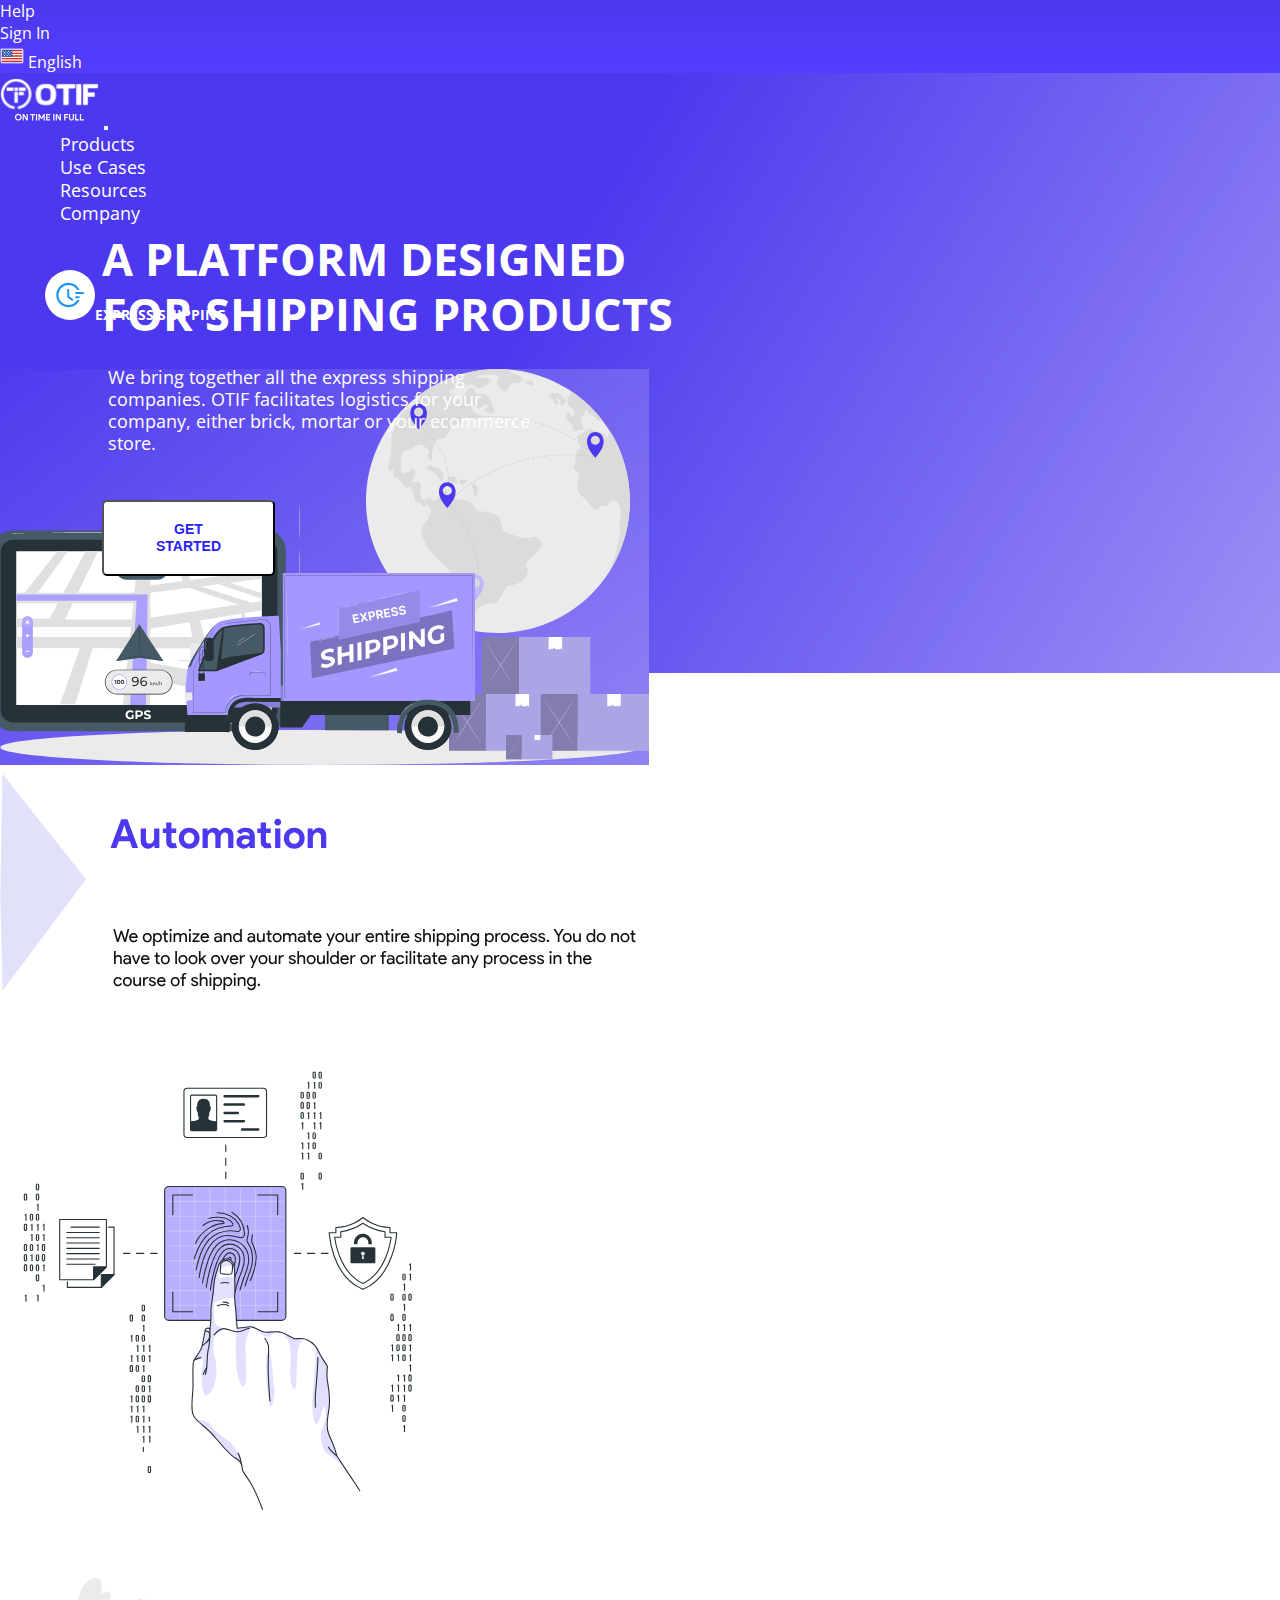
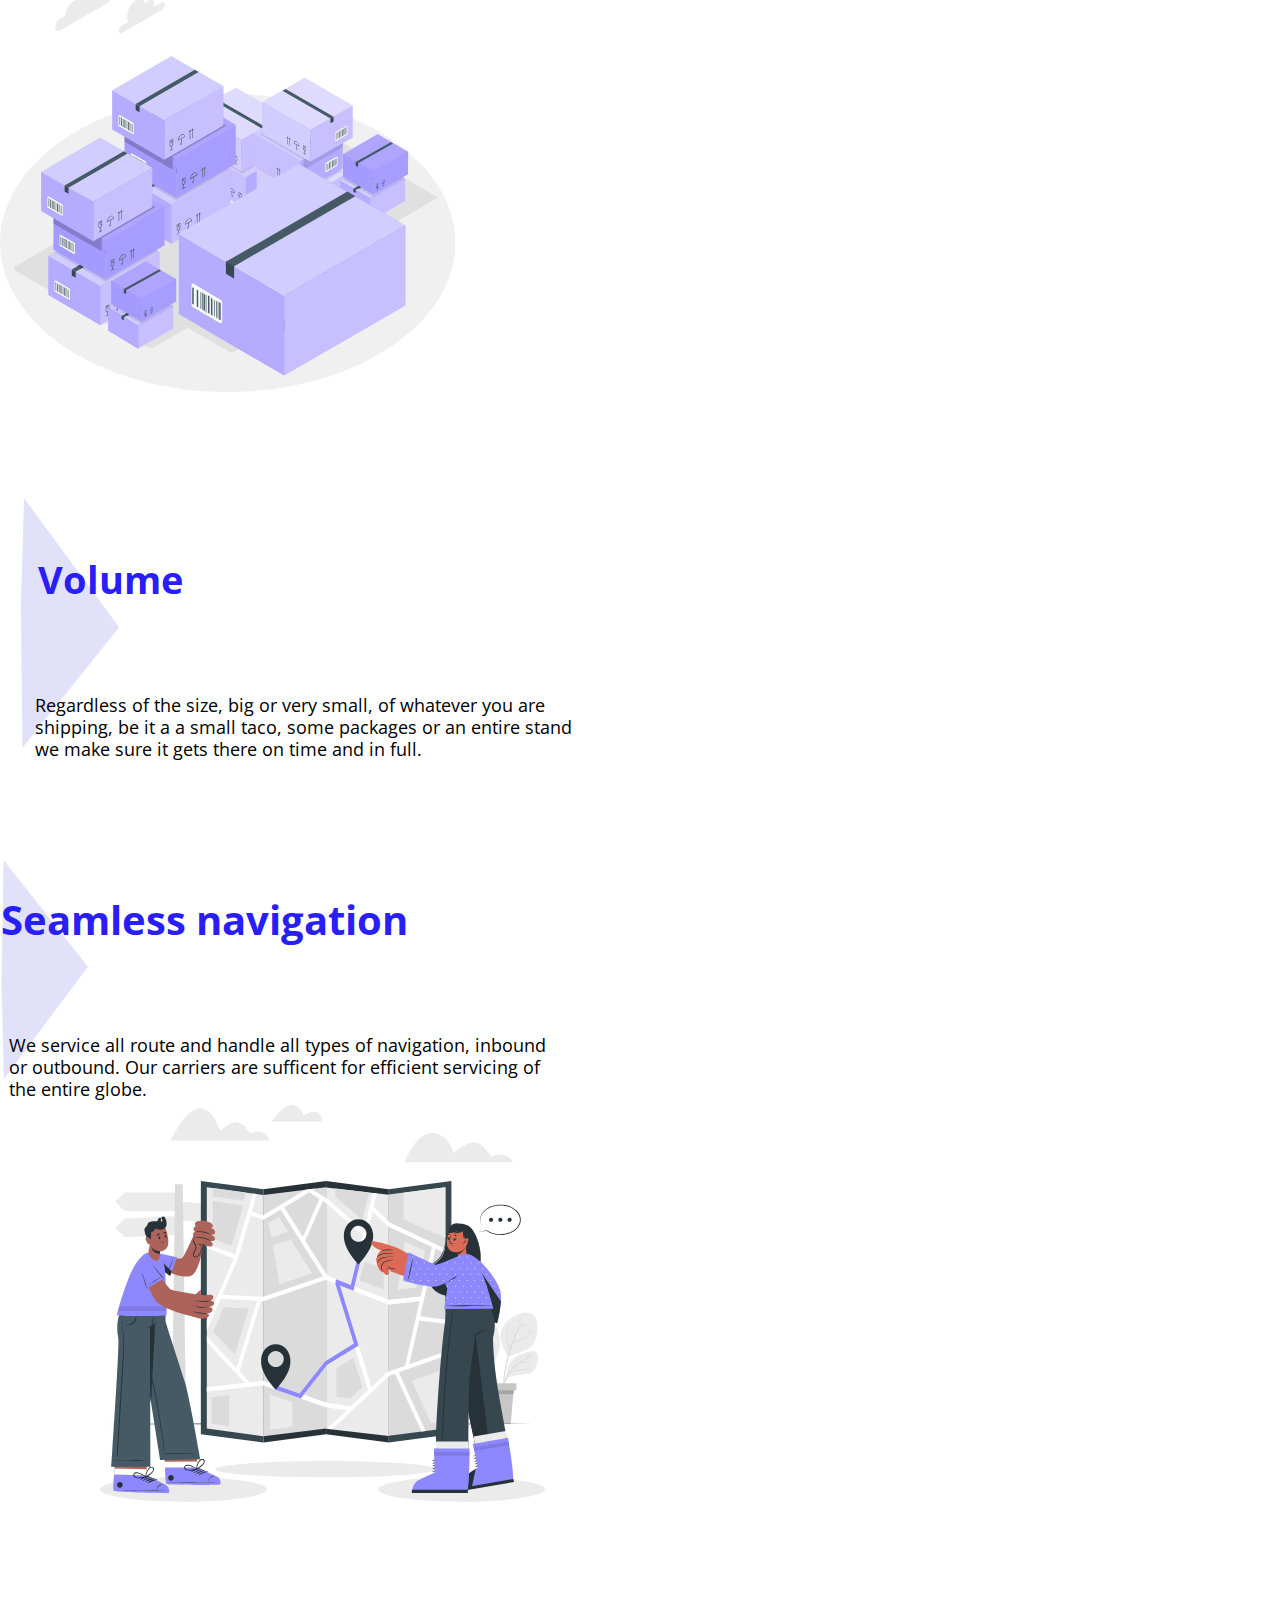
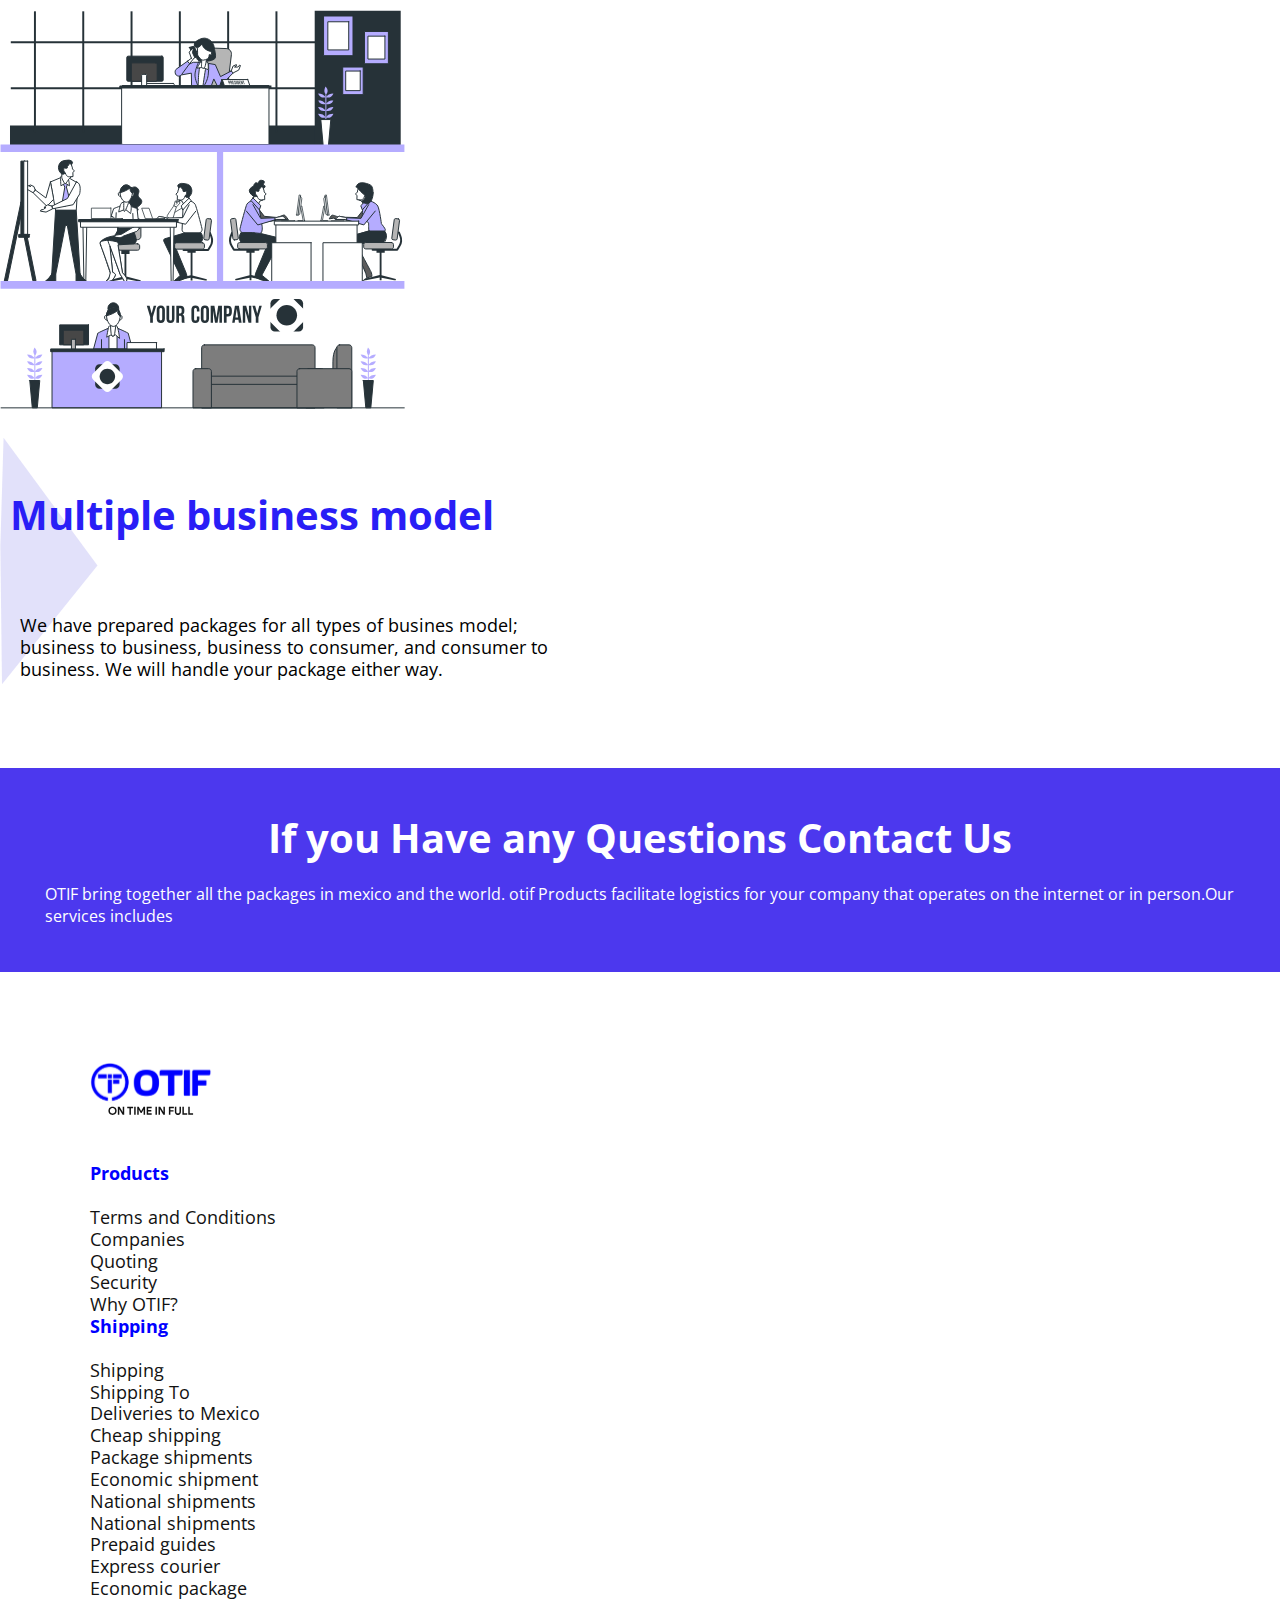
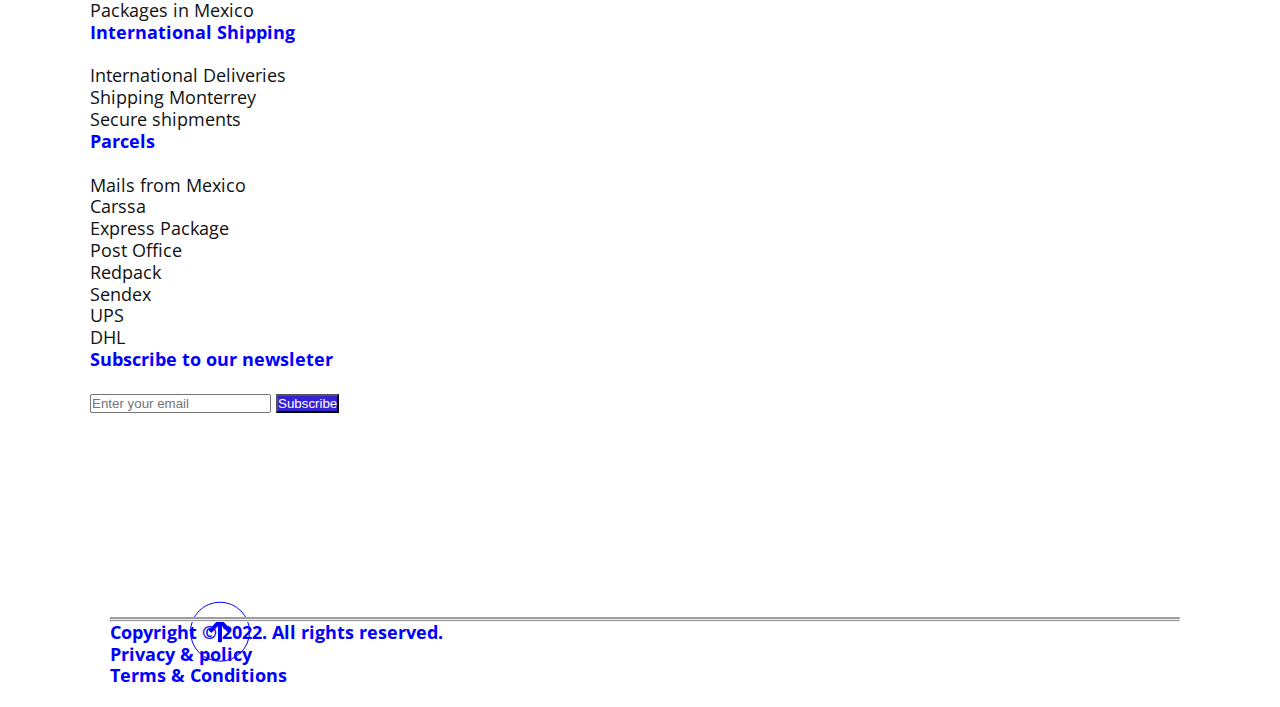
<file: landing-page-1/index.html>
<!DOCTYPE html>
<html lang="en">
  <head>
    <!-- Required meta tags -->
    <meta charset="utf-8" />
    <meta name="viewport" content="width=device-width, initial-scale=1" />

    <!-- Bootstrap CSS -->
    <link rel="preconnect" href="https://fonts.googleapis.com" />
    <link rel="preconnect" href="https://fonts.gstatic.com" crossorigin />
    <link
      href="https://fonts.googleapis.com/css2?family=Open+Sans:wght@300;400;500&family=Poppins:wght@200;400;600&display=swap"
      rel="stylesheet"
    />
    <link
      href="https://cdn.jsdelivr.net/npm/bootstrap@5.0.2/dist/css/bootstrap.min.css"
      rel="stylesheet"
      integrity="sha384-EVSTQN3/azprG1Anm3QDgpJLIm9Nao0Yz1ztcQTwFspd3yD65VohhpuuCOmLASjC"
      crossorigin="anonymous"
    />
    <link rel="stylesheet" href="./styles.css" />
    <title>OTIF Assessment</title>
  </head>

  <body>
    <div class="nav">
        <div class="container">
          <div class="row">
            <ul class="nav justify-content-end">
              <li class="nav-item">
                <a class="nav-link" aria-current="page" href="#">Help</a>
              </li>
              <li class="nav-item">
                <a class="nav-link" href="#">Sign In</a>
              </li>
              <li class="nav-item dropdown">
                <a
                  class="nav-link dropdown-toggle"
                  href="#"
                  id="navbarDropdown"
                  role="button"
                  data-bs-toggle="dropdown"
                  aria-expanded="false"
                >
                  <span><img src="assets/openmoji_flag-united-states.svg" ></span> English
                </a>
              </li>
            </ul>
          </div>
        </div>
      </div>

      <section class="hero-section">
        <!-- <img src="assets/Frame 13065.svg" > -->
        <div class="container">
          <div class="row">
            <nav class="navbar navbar-expand-lg navbar-light">
              <div class="container-fluid">
                <a class="navbar-brand" href="#"
                  ><img src="assets/Group 10.svg" alt="logo"
                /></a>
                <button
                  class="navbar-toggler"
                  type="button"
                  data-bs-toggle="collapse"
                  data-bs-target="#navbarSupportedContent"
                  aria-controls="navbarSupportedContent"
                  aria-expanded="false"
                  aria-label="Toggle navigation"
                >
                  <span class="navbar-toggler-icon"></span>
                </button>
                <div class="collapse navbar-collapse" id="navbarSupportedContent">
                  <ul class="navbar-nav me-auto mb-2 mb-lg-0">
                    <li class="nav-item dropdown">
                      <a
                        class="nav-link dropdown-toggle"
                        href="#"
                        id="navbarDropdown"
                        role="button"
                        data-bs-toggle="dropdown"
                        aria-expanded="false"
                      >
                        Products
                      </a>
                    </li>
                    <li class="nav-item dropdown">
                      <a
                        class="nav-link dropdown-toggle"
                        href="#"
                        id="navbarDropdown"
                        role="button"
                        data-bs-toggle="dropdown"
                        aria-expanded="false"
                      >
                        Use Cases
                      </a>
                    </li>
                    <li class="nav-item dropdown">
                      <a
                        class="nav-link dropdown-toggle"
                        href="#"
                        id="navbarDropdown"
                        role="button"
                        data-bs-toggle="dropdown"
                        aria-expanded="false"
                      >
                        Resources
                      </a>
                    </li>
                    <li class="nav-item dropdown">
                      <a
                        class="nav-link dropdown-toggle"
                        href="#"
                        id="navbarDropdown"
                        role="button"
                        data-bs-toggle="dropdown"
                        aria-expanded="false"
                      >
                        Company
                      </a>
                    </li>
                  </ul>
                </div>
              </div>
            </nav>
          </div>
  
          <div class="row">
            <div class="col-md-6 hero-content">
              <h5>
                <span class="express"><img src="assets/Group 1000003021.svg" /></span>EXPRESS SHIPPING
              </h5>
              <h1>A PLATFORM DESIGNED FOR SHIPPING PRODUCTS</h1>
  
              <h6>
                We bring together all the express shipping companies. OTIF facilitates logistics for your company, either brick, mortar or your ecommerce store.
              </h6>
              <!-- <a href="" class="btn btn-custom"> START </a> -->
              <button class="btn btn-custom" type="button">GET STARTED</button>
            </div>
  
            <div class="col-md-6">
              <img src="assets/cuate.svg" class="img" />
            </div>
          </div>
        </div>
      </section>

      <section class="feature">
          <div class="container">
              <div class="row">
                  <div class="col-md-6 automation">
                      <img src="assets/Rectangle 4992.svg" alt="">
                      <img src="assets/Group 1000003007.svg" class="img-align">
                      
                  </div>
                  <div class="col-md-6 auto">
                      <img src="assets/bro.svg" alt="">
                  </div>
              </div>
          </div>

          <div class="container volume">
              <div class="row">
                  <div class="col-md-6">
                      <img src="assets/amico.svg" >
                  </div>
                  <div class="col-md-6 volume-a">
                      <img src="assets/Rectangle 4994.svg" alt="">
                      <h2>Volume</h2>
                      <h6>Regardless of the size, big or very small,  of whatever you are shipping, be it a a small taco, some packages  or an entire  stand we make sure it gets there on time and in full.</h6>
                </div>
              </div>
          </div>

          <div class="container seamless">
              <div class="row">
                  <div class="col-md-6 seamless-nav">
                      <img src="assets/Rectangle 4993.svg" >
                      <h2>Seamless navigation
                    </h2>
                    <h6>
                        We service all route and handle all types of navigation, inbound or outbound. Our carriers are sufficent for efficient servicing of the entire globe.
                    </h6>

                  </div>
                  <div class="col-md-6 ">
                      <img src="assets/cuater.svg" class="seamless-img">
                  </div>
              </div>
          </div>


          <div class="container multiple">
              <div class="row">
                  <div class="col-md-6">
                      <img src="assets/bror.svg" >
                  </div>
                  <div class="col-md-6 multiple-model" >
                      <img src="assets/Rectangle 4995.svg" >
                      <h2>Multiple business model</h2>
                      <h6>
                        We have prepared packages for all types of busines model; business to business, business to consumer, and consumer to business. We will handle your package either way.
                      </h6>
                  </div>
              </div>
          </div>
      </section>

      <br>
      <br>
      <br>
      <section class="contact-us">
        <div class="container">
          <div class="row">
            <div class="col-md-9">
              <h2 class="contact-us-h2">If you Have any Questions Contact Us</h2>
  
              <p class="contact-us-p">
                OTIF bring together all the packages in mexico and the world. otif
                Products facilitate logistics for your company that operates on
                the internet or in person.Our services includes
              </p>
            </div>
            <div class="col-md-3">
              <!-- <input class="button" value="Request a Quote"> -->
              <button class="button">Request a Quote</button>
            </div>
          </div>
        </div>
      </section>
  
      <footer>
        <div class="container">
          <div class="footer-logo">
            <img src="assets/Frame 22.svg" />
          </div>
        </div>
        <div class="container">
          <div class="row">
            <div class="col-md-2 products">
              <h6>Products</h6>
              <br />
              <ul>
                <li>Terms and Conditions</li>
                <li>Companies</li>
                <li>Quoting</li>
                <li>Security</li>
                <li>Why OTIF?</li>
              </ul>
            </div>
            <div class="col-md-2 shipping">
              <h6>Shipping</h6>
              <br />
              <ul>
                <li>Shipping</li>
                <li>Shipping To</li>
                <li>Deliveries to Mexico</li>
                <li>Cheap shipping</li>
                <li>Package shipments</li>
                <li>Economic shipment</li>
                <li>National shipments</li>
                <li>National shipments</li>
                <li>Prepaid guides</li>
                <li>Express courier</li>
                <li>Economic package</li>
                <li>Packages in Mexico</li>
              </ul>
            </div>
            <div class="col-md-3 international">
              <h6>International Shipping</h6>
              <br />
              <ul>
                <li>International Deliveries</li>
                <li>Shipping Monterrey</li>
                <li>Secure shipments</li>
              </ul>
            </div>
            <div class="col-md-2">
              <h6>Parcels</h6>
              <br />
              <ul>
                <li>Mails from Mexico</li>
                <li>Carssa</li>
                <li>Express Package</li>
                <li>Post Office</li>
                <li>Redpack</li>
                <li>Sendex</li>
                <li>UPS</li>
                <li>DHL</li>
              </ul>
            </div>
            <div class="col-md-3 search">
              <h6>Subscribe to our newsleter</h6>
              <div class="input-group md-3">
                <input
                  type="text"
                  class="form-control"
                  placeholder="Enter your email"
                  aria-label="Recipient's username"
                  aria-describedby="button-addon2"
                />
  
                <button
                  class="btn btn-outline-secondary"
                  type="button"
                  id="button-addon2"
                >
                  Subscribe
                </button>
              </div>
  
              <div class="arrow">
                <img src="assets/Group 1000001957.svg" alt="" />
              </div>
            </div>
          </div>
        </div>
        <div>
          <div class="container footer-end">
            <div class="row">
              <div class="line"></div>
              <hr />
              <hr />
              <div class="col-md-4">
                <h6>Copyright © 2022. All rights reserved.</h6>
              </div>
              <div class="col-md-4">
                <h6>Privacy & policy</h6>
              </div>
              <div class="col-md-2">
                <h6>Terms & Conditions</h6>
              </div>
            </div>
          </div>
        </div>
      </footer>

      


    <script src="https://cdn.jsdelivr.net/npm/bootstrap@5.0.2/dist/js/bootstrap.bundle.min.js"></script>
  </body>
  </html>
</file>
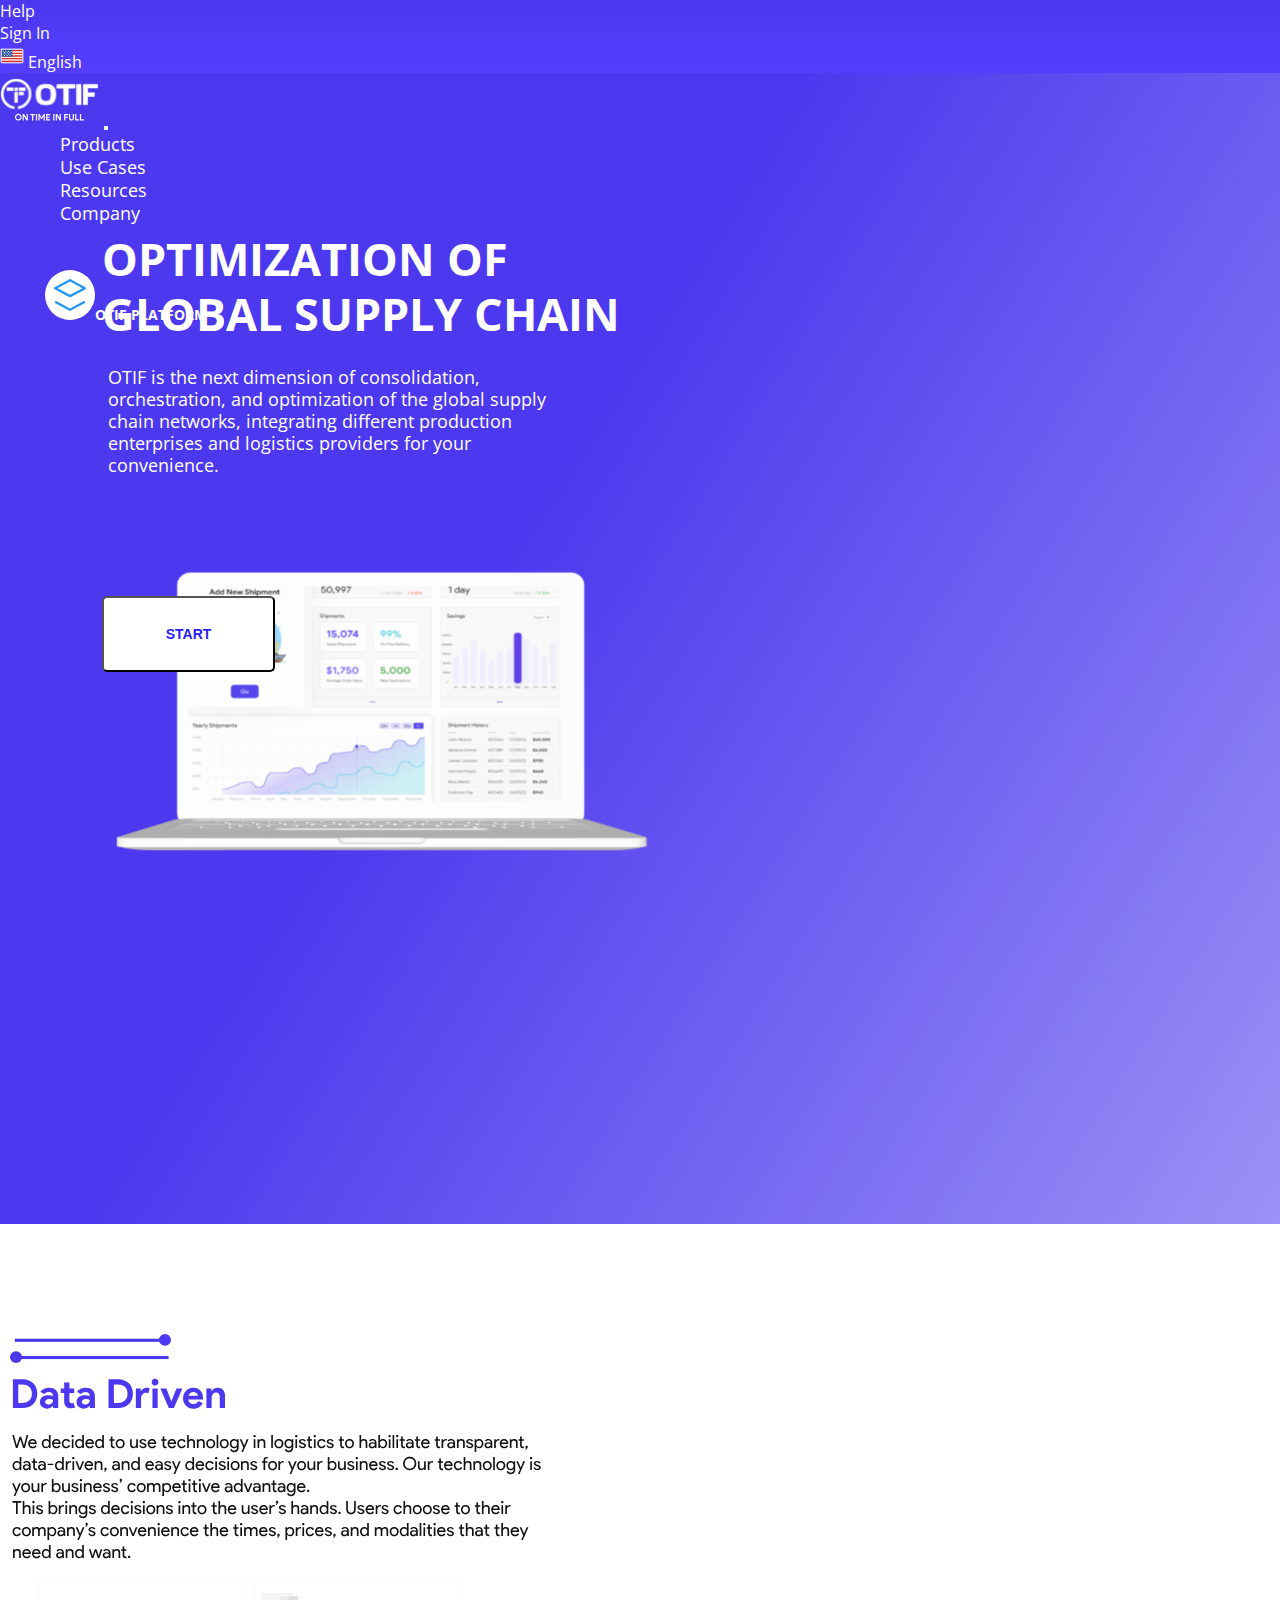
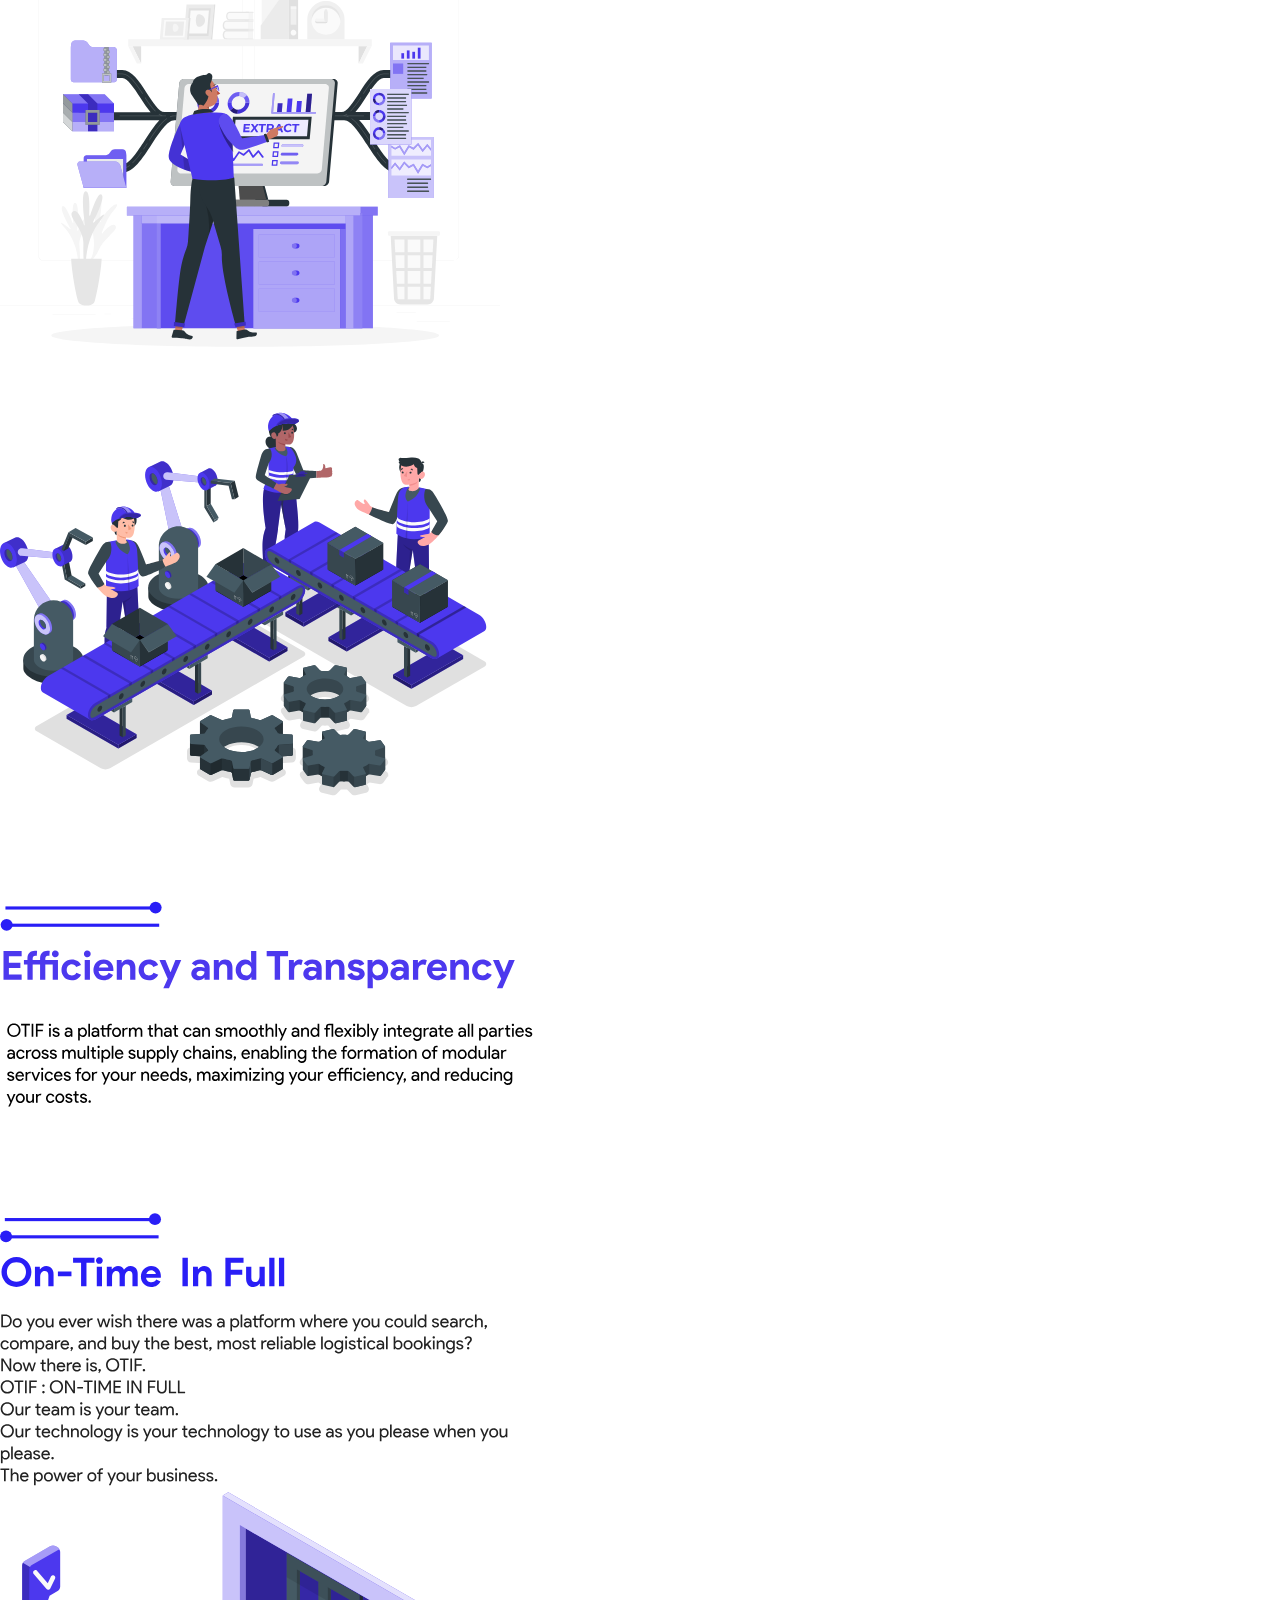
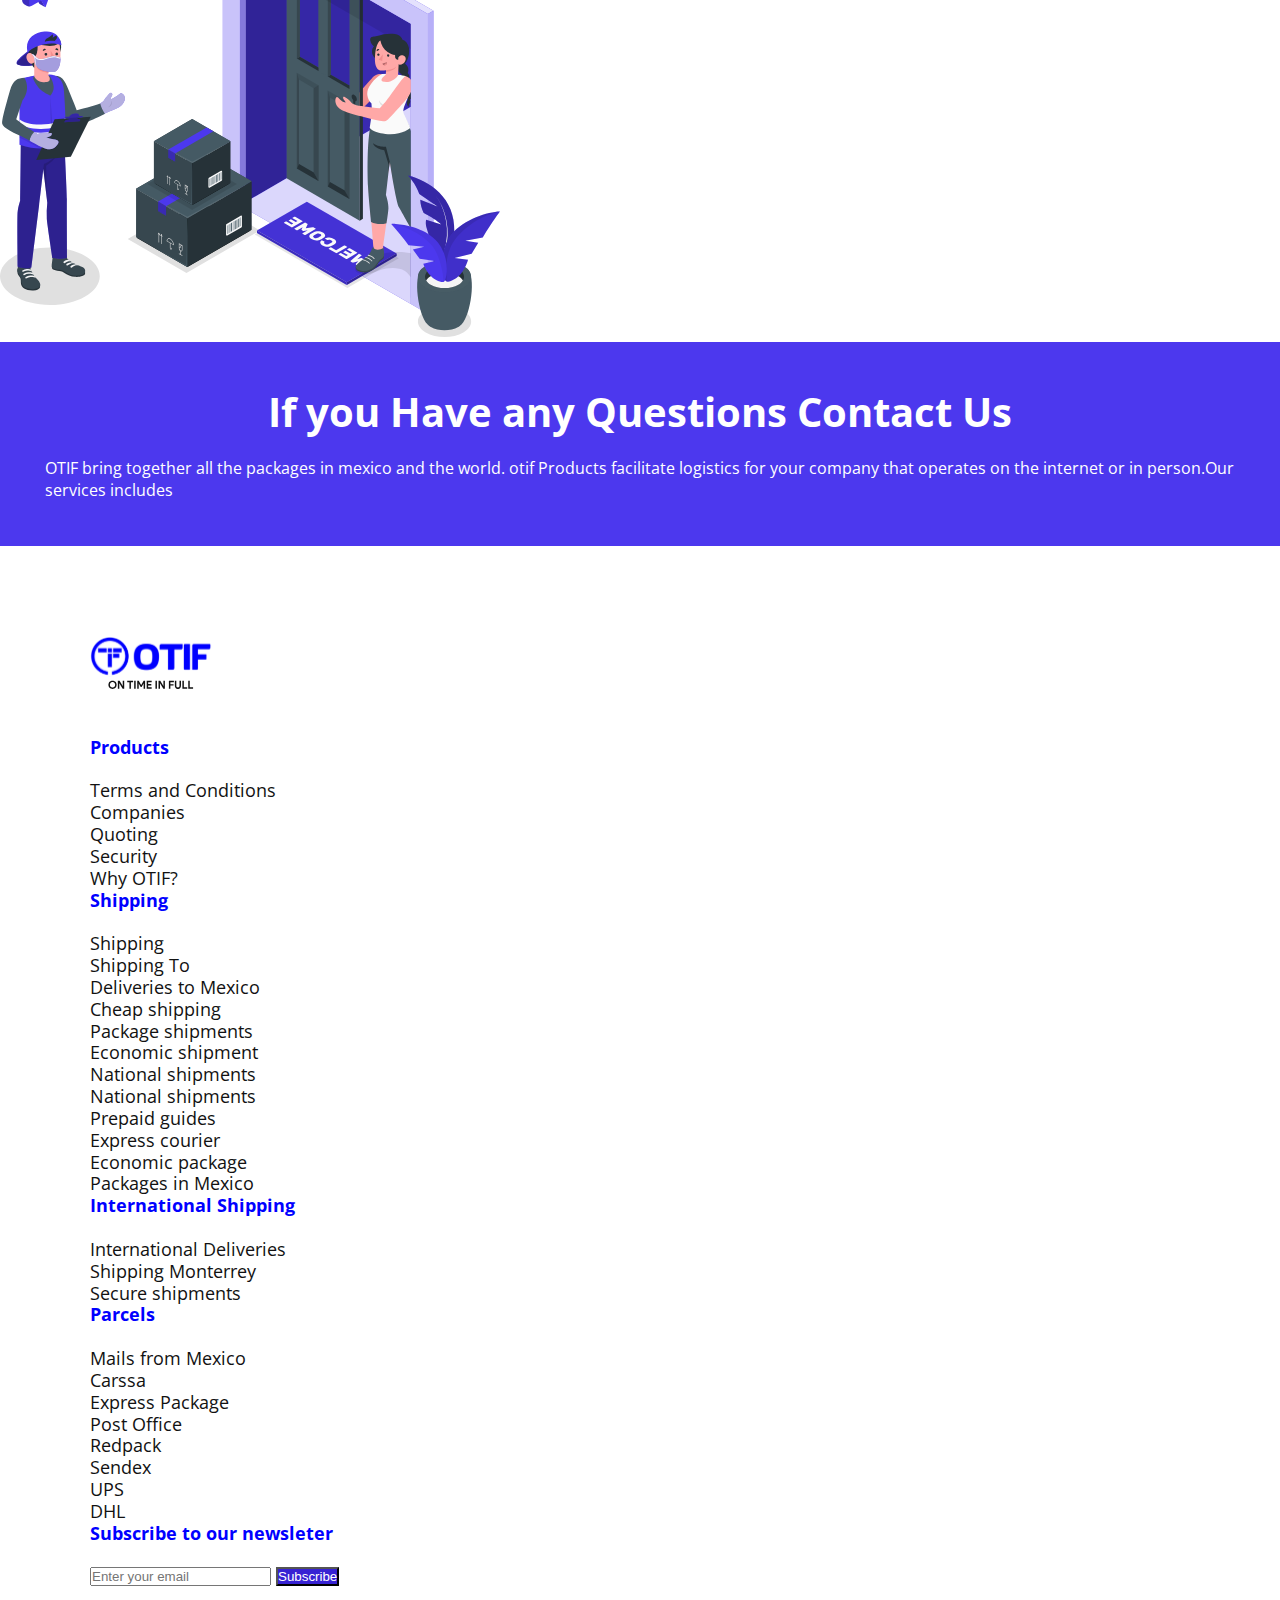
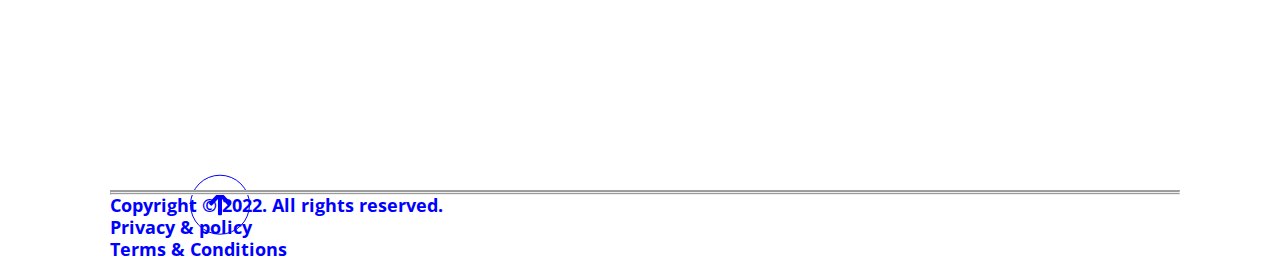
<file: landing-page-2/index.html>
<!DOCTYPE html>
<html lang="en">
  <head>
    <!-- Required meta tags -->
    <meta charset="utf-8" />
    <meta name="viewport" content="width=device-width, initial-scale=1" />

    <!-- Bootstrap CSS -->
    <link rel="preconnect" href="https://fonts.googleapis.com" />
    <link rel="preconnect" href="https://fonts.gstatic.com" crossorigin />
    <link
      href="https://fonts.googleapis.com/css2?family=Open+Sans:wght@300;400;500&family=Poppins:wght@200;400;600&display=swap"
      rel="stylesheet"
    />
    <link
      href="https://cdn.jsdelivr.net/npm/bootstrap@5.0.2/dist/css/bootstrap.min.css"
      rel="stylesheet"
      integrity="sha384-EVSTQN3/azprG1Anm3QDgpJLIm9Nao0Yz1ztcQTwFspd3yD65VohhpuuCOmLASjC"
      crossorigin="anonymous"
    />
    <link rel="stylesheet" href="./style.css" />
    <title>OTIF Assessment</title>
  </head>

  <body>

    <div class="nav">
        <div class="container">
          <div class="row">
            <ul class="nav justify-content-end">
              <li class="nav-item">
                <a class="nav-link" aria-current="page" href="#">Help</a>
              </li>
              <li class="nav-item">
                <a class="nav-link" href="#">Sign In</a>
              </li>
              <li class="nav-item dropdown">
                <a
                  class="nav-link dropdown-toggle"
                  href="#"
                  id="navbarDropdown"
                  role="button"
                  data-bs-toggle="dropdown"
                  aria-expanded="false"
                >
                  <span><img src="assets/openmoji_flag-united-states.svg" ></span> English
                </a>
              </li>
            </ul>
          </div>
        </div>
      </div>


      <section class="hero-section">
        <div class="container">
          <div class="row">
            <nav class="navbar navbar-expand-lg navbar-light">
              <div class="container-fluid">
                <a class="navbar-brand" href="#"
                  ><img src="assets/Group 10.svg" alt="logo"
                /></a>
                <button
                  class="navbar-toggler"
                  type="button"
                  data-bs-toggle="collapse"
                  data-bs-target="#navbarSupportedContent"
                  aria-controls="navbarSupportedContent"
                  aria-expanded="false"
                  aria-label="Toggle navigation"
                >
                  <span class="navbar-toggler-icon"></span>
                </button>
                <div class="collapse navbar-collapse" id="navbarSupportedContent">
                  <ul class="navbar-nav me-auto mb-2 mb-lg-0">
                    <li class="nav-item dropdown">
                      <a
                        class="nav-link dropdown-toggle"
                        href="#"
                        id="navbarDropdown"
                        role="button"
                        data-bs-toggle="dropdown"
                        aria-expanded="false"
                      >
                        Products
                      </a>
                    </li>
                    <li class="nav-item dropdown">
                      <a
                        class="nav-link dropdown-toggle"
                        href="#"
                        id="navbarDropdown"
                        role="button"
                        data-bs-toggle="dropdown"
                        aria-expanded="false"
                      >
                        Use Cases
                      </a>
                    </li>
                    <li class="nav-item dropdown">
                      <a
                        class="nav-link dropdown-toggle"
                        href="#"
                        id="navbarDropdown"
                        role="button"
                        data-bs-toggle="dropdown"
                        aria-expanded="false"
                      >
                        Resources
                      </a>
                    </li>
                    <li class="nav-item dropdown">
                      <a
                        class="nav-link dropdown-toggle"
                        href="#"
                        id="navbarDropdown"
                        role="button"
                        data-bs-toggle="dropdown"
                        aria-expanded="false"
                      >
                        Company
                      </a>
                    </li>
                  </ul>
                </div>
              </div>
            </nav>
          </div>
  
          <div class="row">
            <div class="col-md-6 hero-content">
              <h5>
                <span class="express"><img src="assets/Group 1000003019.svg" /></span>OTIF PLATFORM
              </h5>
              <h1>OPTIMIZATION OF GLOBAL SUPPLY CHAIN</h1>
  
              <h6>
                OTIF is the next dimension of consolidation, orchestration, and optimization of the global supply chain networks, integrating different production enterprises and logistics providers for your convenience.  

              </h6>
              <!-- <a href="" class="btn btn-custom"> START </a> -->
              <button class="btn btn-custom" type="button">START</button>
            </div>
  
            <div class="col-md-6">
              <img src="assets/Rectangle (1).svg" class="img" />
            </div>
          </div>
        </div>
      </section>

      <section class="feature">
          <div class="container">
              <div class="row">
                  <div class="col-md-6 data-driven">
                      <img src="assets/Frame 1000002761.svg" >
                  </div>
                  <div class="col-md-6">
                      <img src="assets/rafiki.svg" >
                  </div>
              </div>
          </div>


          <div class="container">
              <div class="row">
                  <div class="col-md-6 manufacturing">
                      <img src="assets/amico.svg" >
                  </div>
                  <div class="col-md-6 efficiency">
                      <img src="assets/Frame 1000002758.svg" alt="">
                  </div>
              </div>
          </div>


          <div class="container">
              <div class="row">
                  <div class="col-md-6 otif">
                      <img src="assets/Frame 1000002759.svg">
                  </div>
                  <div class="col-md-6">
                      <img src="assets/amnico.svg">
                  </div>
              </div>
          </div>
      </section>

      <section class="contact-us">
        <div class="container">
          <div class="row">
            <div class="col-md-9">
              <h2 class="contact-us-h2">If you Have any Questions Contact Us</h2>
  
              <p class="contact-us-p">
                OTIF bring together all the packages in mexico and the world. otif
                Products facilitate logistics for your company that operates on
                the internet or in person.Our services includes
              </p>
            </div>
            <div class="col-md-3">
              <!-- <input class="button" value="Request a Quote"> -->
              <button class="button">Request a Quote</button>
            </div>
          </div>
        </div>
      </section>
  
      <footer>
        <div class="container">
          <div class="footer-logo">
            <img src="assets/Frame 22.svg" />
          </div>
        </div>
        <div class="container">
          <div class="row">
            <div class="col-md-2 products">
              <h6>Products</h6>
              <br />
              <ul>
                <li>Terms and Conditions</li>
                <li>Companies</li>
                <li>Quoting</li>
                <li>Security</li>
                <li>Why OTIF?</li>
              </ul>
            </div>
            <div class="col-md-2 shipping">
              <h6>Shipping</h6>
              <br />
              <ul>
                <li>Shipping</li>
                <li>Shipping To</li>
                <li>Deliveries to Mexico</li>
                <li>Cheap shipping</li>
                <li>Package shipments</li>
                <li>Economic shipment</li>
                <li>National shipments</li>
                <li>National shipments</li>
                <li>Prepaid guides</li>
                <li>Express courier</li>
                <li>Economic package</li>
                <li>Packages in Mexico</li>
              </ul>
            </div>
            <div class="col-md-3 international">
              <h6>International Shipping</h6>
              <br />
              <ul>
                <li>International Deliveries</li>
                <li>Shipping Monterrey</li>
                <li>Secure shipments</li>
              </ul>
            </div>
            <div class="col-md-2">
              <h6>Parcels</h6>
              <br />
              <ul>
                <li>Mails from Mexico</li>
                <li>Carssa</li>
                <li>Express Package</li>
                <li>Post Office</li>
                <li>Redpack</li>
                <li>Sendex</li>
                <li>UPS</li>
                <li>DHL</li>
              </ul>
            </div>
            <div class="col-md-3 search">
              <h6>Subscribe to our newsleter</h6>
              <div class="input-group md-3">
                <input
                  type="text"
                  class="form-control"
                  placeholder="Enter your email"
                  aria-label="Recipient's username"
                  aria-describedby="button-addon2"
                />
  
                <button
                  class="btn btn-outline-secondary"
                  type="button"
                  id="button-addon2"
                >
                  Subscribe
                </button>
              </div>
  
              <div class="arrow">
                <img src="assets/Group 1000001957.svg" alt="" />
              </div>
            </div>
          </div>
        </div>
        <div>
          <div class="container footer-end">
            <div class="row">
              <div class="line"></div>
              <hr />
              <hr />
              <div class="col-md-4">
                <h6>Copyright © 2022. All rights reserved.</h6>
              </div>
              <div class="col-md-4">
                <h6>Privacy & policy</h6>
              </div>
              <div class="col-md-2">
                <h6>Terms & Conditions</h6>
              </div>
            </div>
          </div>
        </div>
      </footer>

    <script src="https://cdn.jsdelivr.net/npm/bootstrap@5.0.2/dist/js/bootstrap.bundle.min.js"></script>
  </body>
</html>
</file>
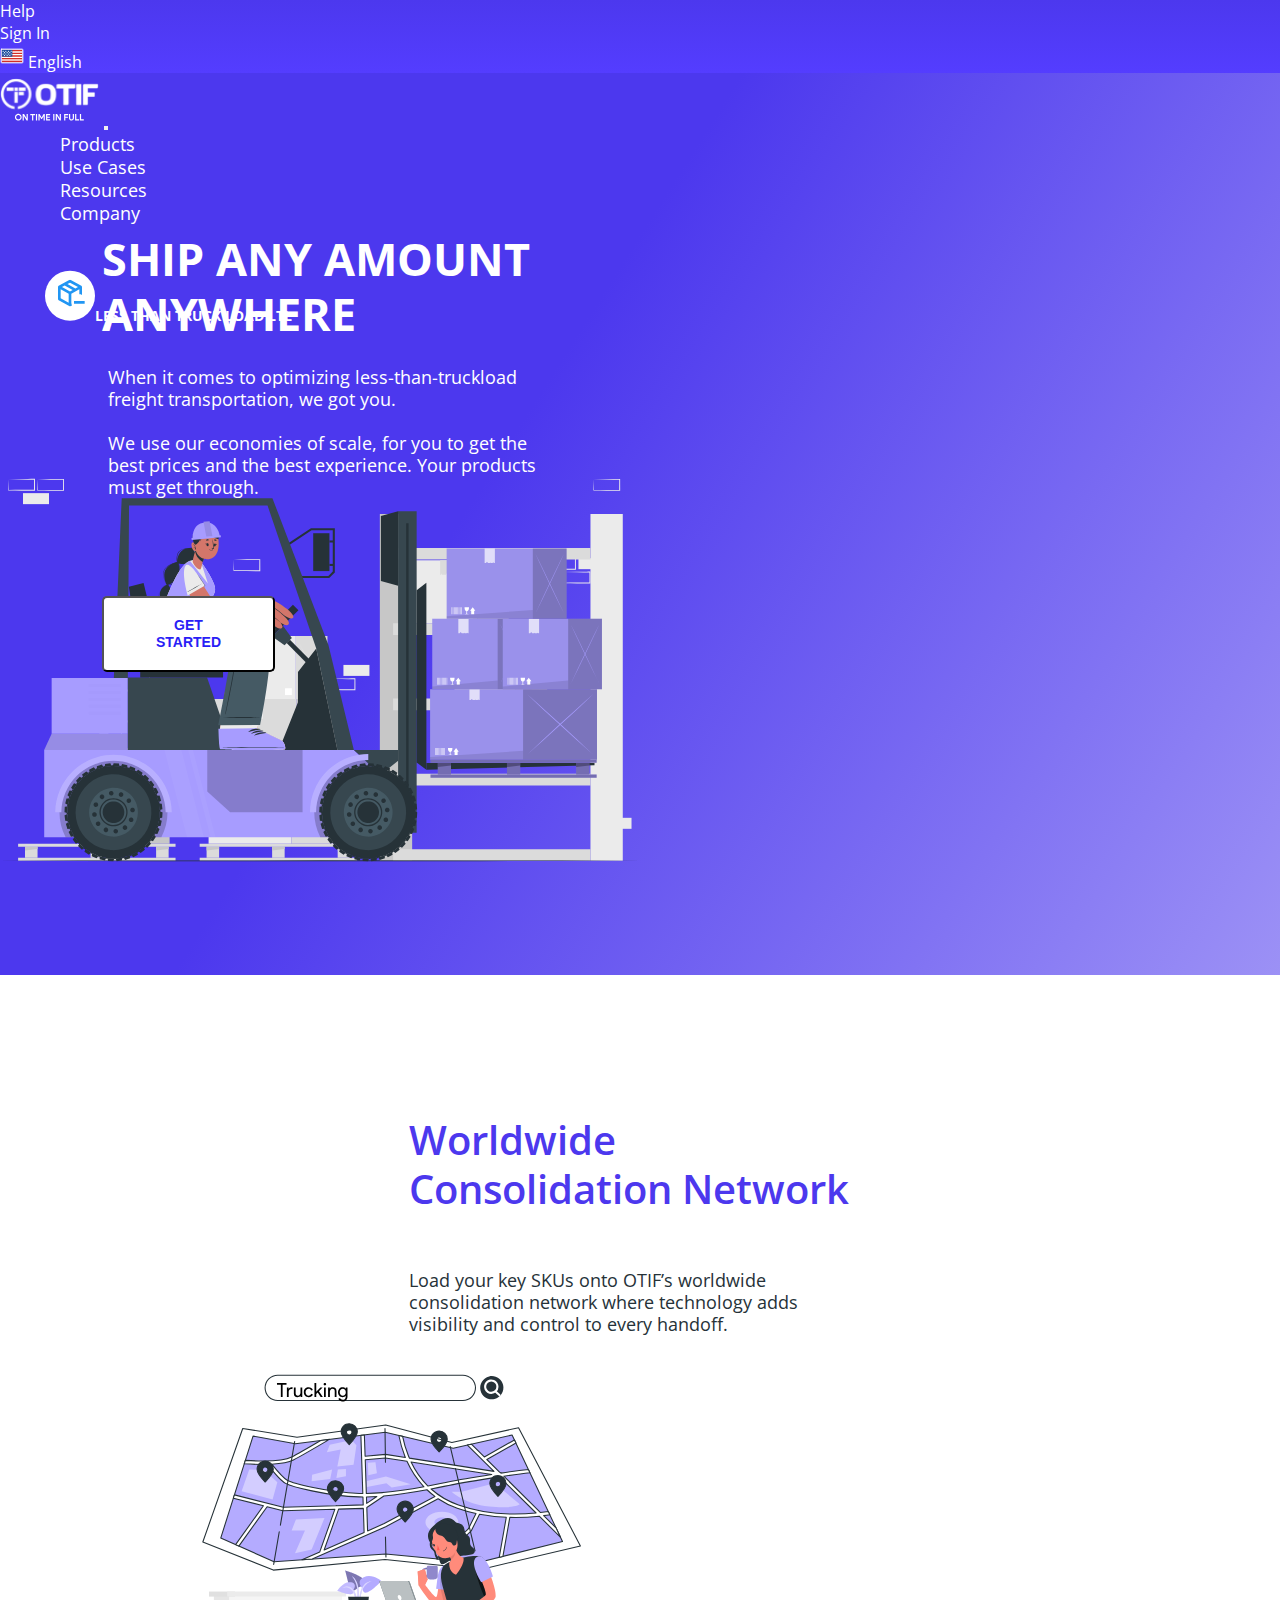
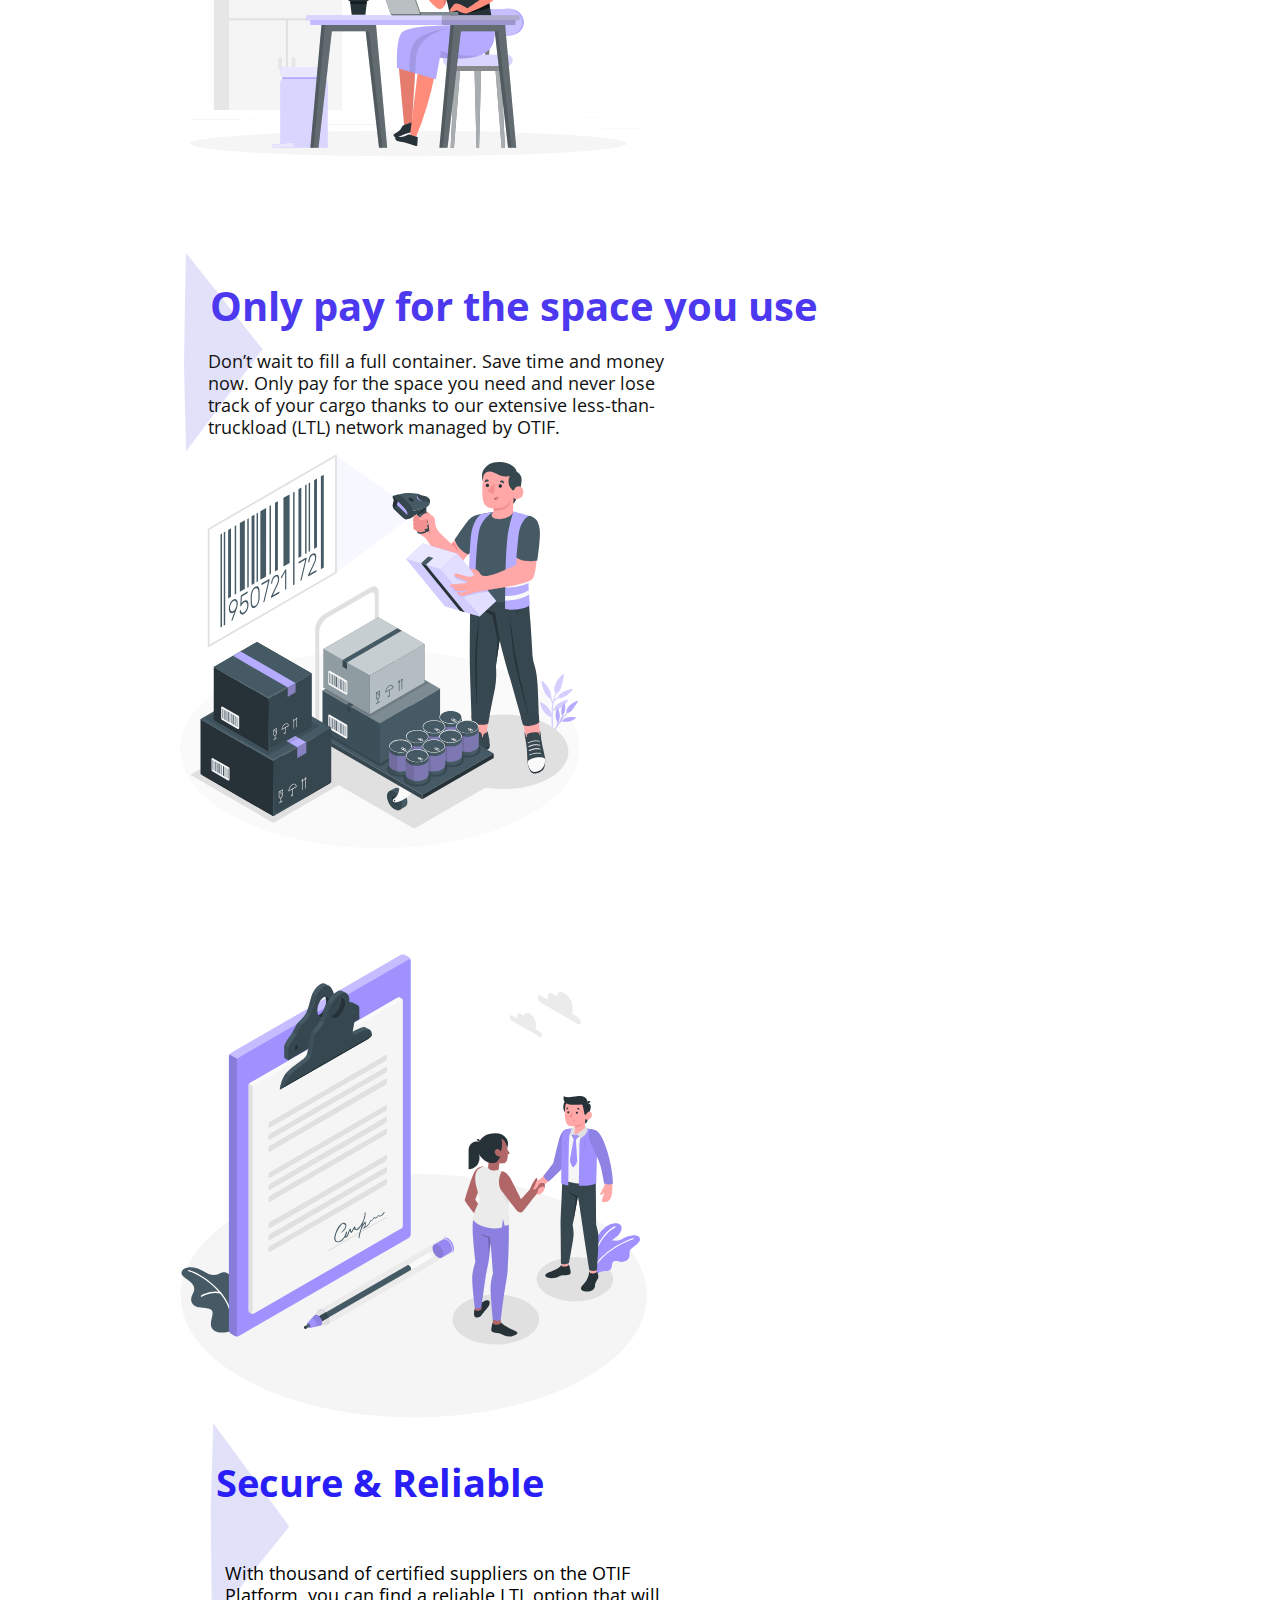
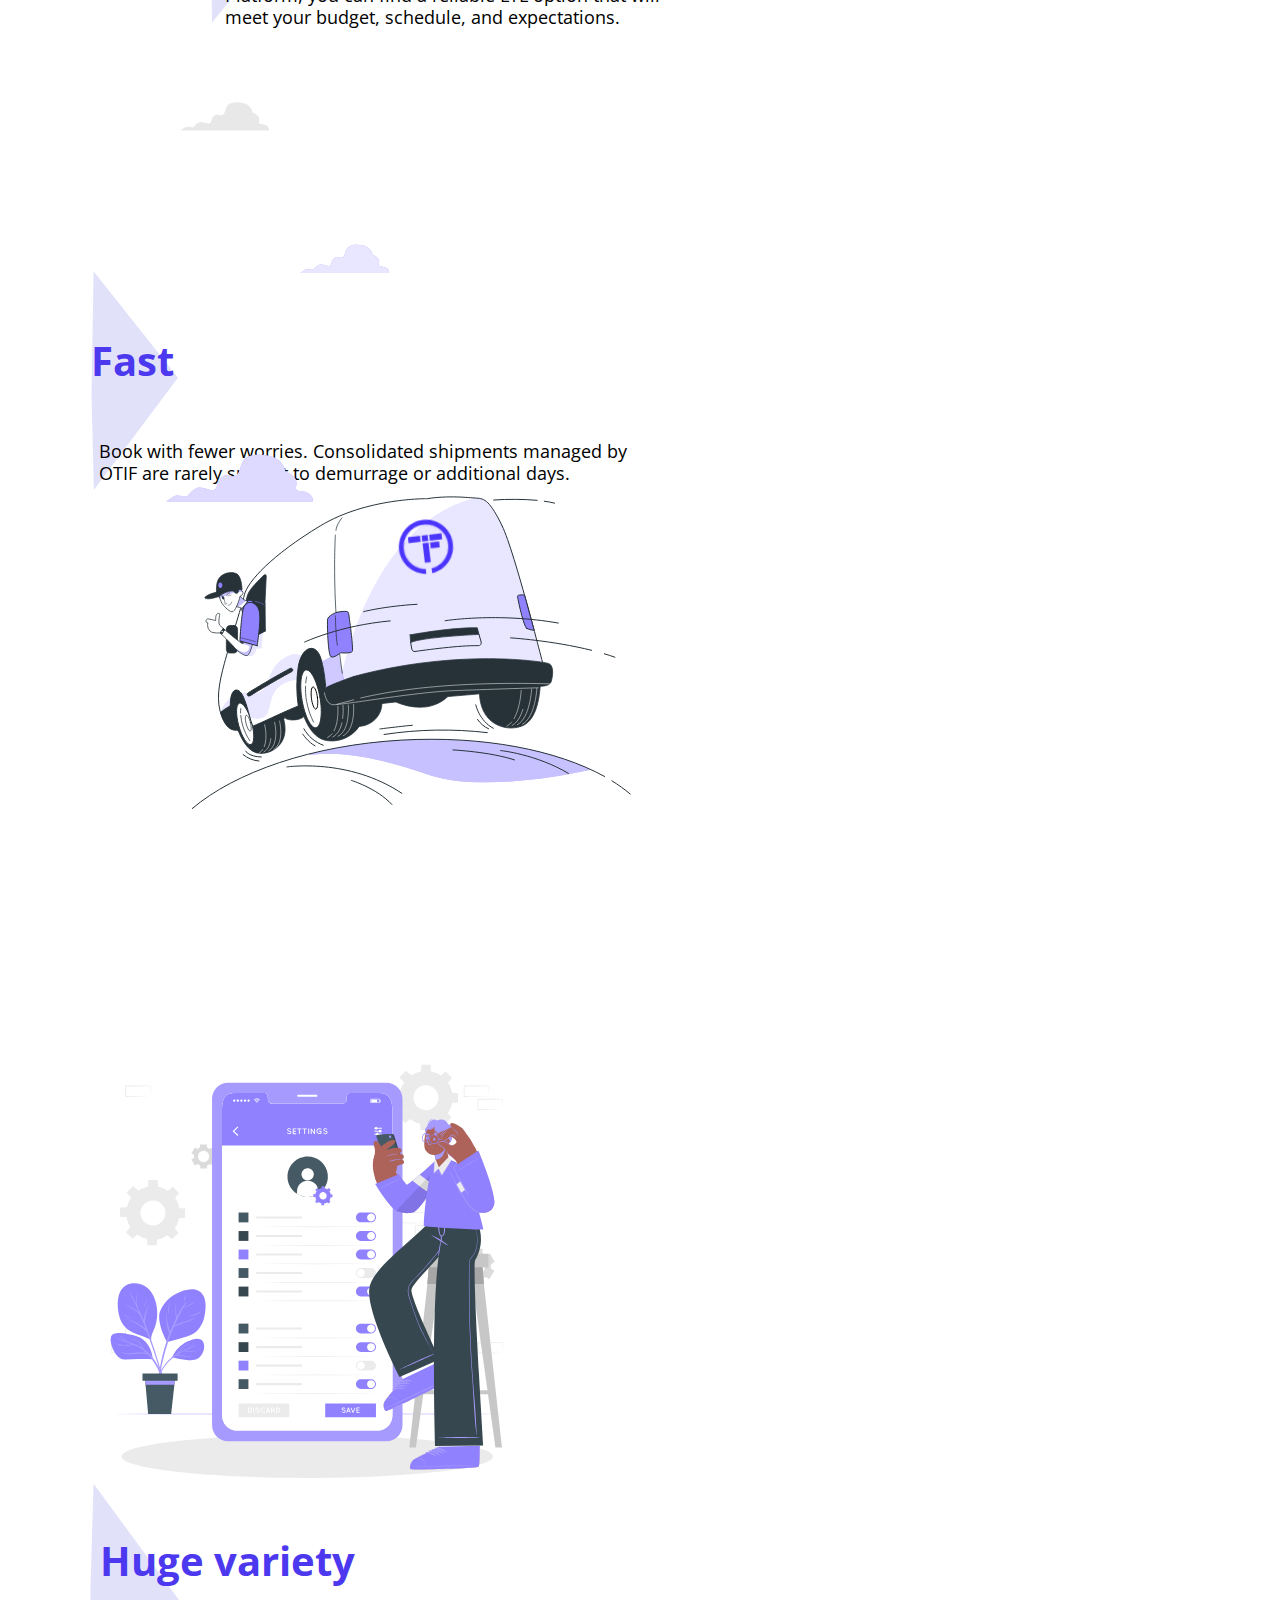
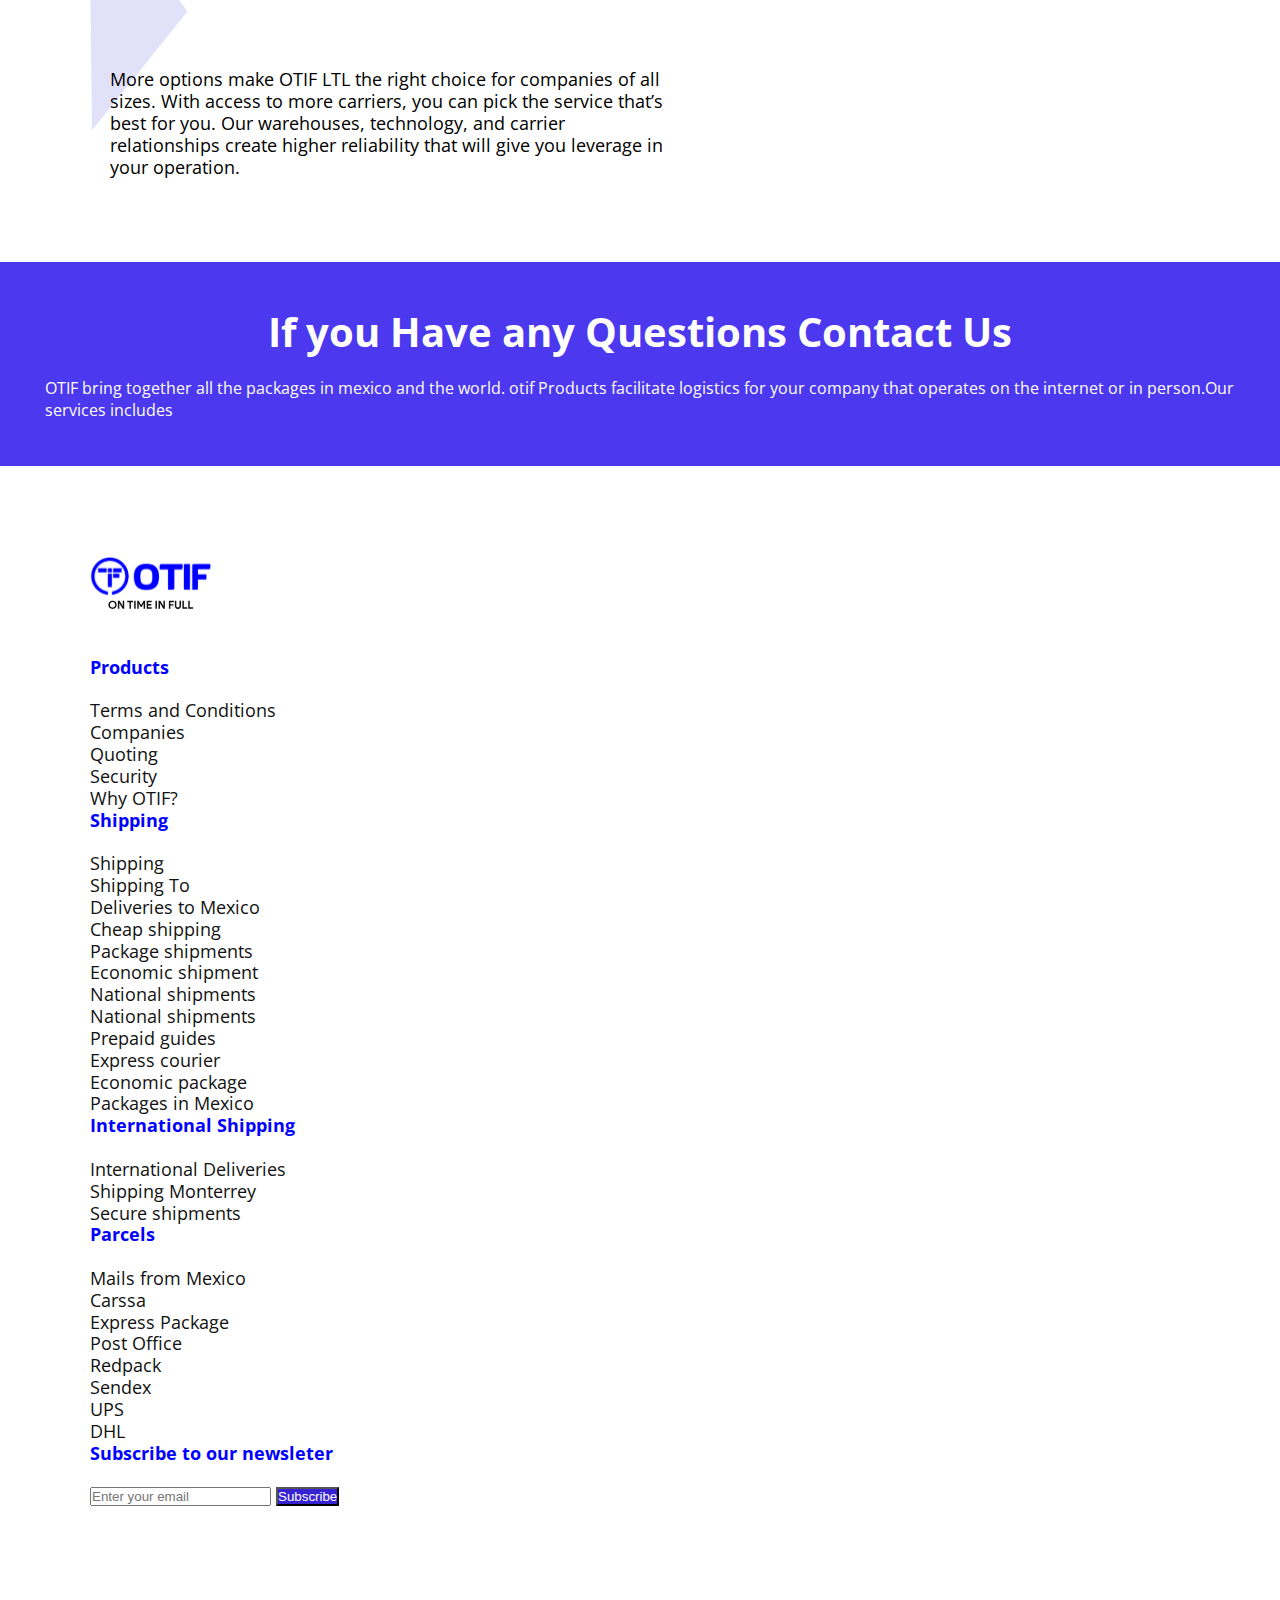
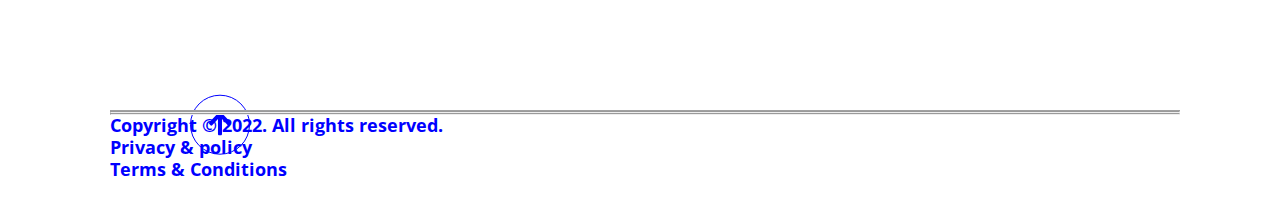
<file: landing-page-3/index.html>
<!DOCTYPE html>
<html lang="en">
  <head>
    <!-- Required meta tags -->
    <meta charset="utf-8" />
    <meta name="viewport" content="width=device-width, initial-scale=1" />

    <!-- Bootstrap CSS -->
    <link rel="preconnect" href="https://fonts.googleapis.com" />
    <link rel="preconnect" href="https://fonts.gstatic.com" crossorigin />
    <link
      href="https://fonts.googleapis.com/css2?family=Open+Sans:wght@300;400;500&family=Poppins:wght@200;400;600&display=swap"
      rel="stylesheet"
    />
    <link
      href="https://cdn.jsdelivr.net/npm/bootstrap@5.0.2/dist/css/bootstrap.min.css"
      rel="stylesheet"
      integrity="sha384-EVSTQN3/azprG1Anm3QDgpJLIm9Nao0Yz1ztcQTwFspd3yD65VohhpuuCOmLASjC"
      crossorigin="anonymous"
    />
    <link rel="stylesheet" href="css/style.css" />
    <title>OTIF Assessment</title>
  </head>

  <body>
    <div class="nav">
      <div class="container">
        <div class="row">
          <ul class="nav justify-content-end">
            <li class="nav-item">
              <a class="nav-link" aria-current="page" href="#">Help</a>
            </li>
            <li class="nav-item">
              <a class="nav-link" href="#">Sign In</a>
            </li>
            <li class="nav-item dropdown">
              <a
                class="nav-link dropdown-toggle"
                href="#"
                id="navbarDropdown"
                role="button"
                data-bs-toggle="dropdown"
                aria-expanded="false"
              >
                <span><img src="assets/openmoji_flag-united-states.svg" ></span> English
              </a>
            </li>
          </ul>
        </div>
      </div>
    </div>

    <section class="hero-section">
      <!-- <img src="assets/Frame 13065.svg" > -->
      <div class="container">
        <div class="row">
          <nav class="navbar navbar-expand-lg navbar-light">
            <div class="container-fluid">
              <a class="navbar-brand" href="#"
                ><img src="assets/Group 10.svg" alt="logo"
              /></a>
              <button
                class="navbar-toggler"
                type="button"
                data-bs-toggle="collapse"
                data-bs-target="#navbarSupportedContent"
                aria-controls="navbarSupportedContent"
                aria-expanded="false"
                aria-label="Toggle navigation"
              >
                <span class="navbar-toggler-icon"></span>
              </button>
              <div class="collapse navbar-collapse" id="navbarSupportedContent">
                <ul class="navbar-nav me-auto mb-2 mb-lg-0">
                  <li class="nav-item dropdown">
                    <a
                      class="nav-link dropdown-toggle"
                      href="#"
                      id="navbarDropdown"
                      role="button"
                      data-bs-toggle="dropdown"
                      aria-expanded="false"
                    >
                      Products
                    </a>
                  </li>
                  <li class="nav-item dropdown">
                    <a
                      class="nav-link dropdown-toggle"
                      href="#"
                      id="navbarDropdown"
                      role="button"
                      data-bs-toggle="dropdown"
                      aria-expanded="false"
                    >
                      Use Cases
                    </a>
                  </li>
                  <li class="nav-item dropdown">
                    <a
                      class="nav-link dropdown-toggle"
                      href="#"
                      id="navbarDropdown"
                      role="button"
                      data-bs-toggle="dropdown"
                      aria-expanded="false"
                    >
                      Resources
                    </a>
                  </li>
                  <li class="nav-item dropdown">
                    <a
                      class="nav-link dropdown-toggle"
                      href="#"
                      id="navbarDropdown"
                      role="button"
                      data-bs-toggle="dropdown"
                      aria-expanded="false"
                    >
                      Company
                    </a>
                  </li>
                </ul>
              </div>
            </div>
          </nav>
        </div>

        <div class="row">
          <div class="col-md-6 hero-content">
            <h5>
              <span class="express"><img src="assets/Group.svg" /></span>LESS
              THAN TRUCK LOAD LTL
            </h5>
            <h1>SHIP ANY AMOUNT ANYWHERE</h1>

            <h6>
              When it comes to optimizing less-than-truckload freight
              transportation, we got you. <br /><br />
              We use our economies of scale, for you to get the best prices and
              the best experience. Your products must get through.
            </h6>
            <!-- <a href="" class="btn btn-custom"> START </a> -->
            <button class="btn btn-custom" type="button">GET STARTED</button>
          </div>

          <div class="col-md-6">
            <img src="assets/cuate.svg" class="img" />
          </div>
        </div>
      </div>
    </section>

    <section class="feature">
      <div class="container">
        <div class="row">
          <div class="col-md-6">
            <h2>Worldwide Consolidation Network</h2>
            <p>
              Load your key SKUs onto OTIF’s worldwide consolidation network
              where technology adds visibility and control to every handoff.
            </p>
          </div>
          <div class="col-md-6">
            <img src="assets/rafiki.svg" class="img1" />
          </div>
        </div>
      </div>

      <div class="container second-container">
        <div class="row">
          <div class="col-md-6 overlap">
            <img src="assets/Rectangle 4992.svg" />
            <h6 class="second-text">Only pay for the space you use</h6>

            <p class="p">
              Don’t wait to fill a full container. Save time and money now. Only
              pay for the space you need and never lose track of your cargo
              thanks to our extensive less-than-truckload (LTL) network managed
              by OTIF.
            </p>
          </div>

          <div class="col-md-6">
            <img src="assets/amico.svg" class="img2" />
          </div>
        </div>
      </div>

      <div class="container third-container">
        <div class="row">
          <div class="col-md-6">
            <img src="assets/amicon.svg" />
          </div>
          <div class="col-md-6">
            <img src="assets/Rectangle 4994.svg" />
            <h2>Secure & Reliable</h2>
            <p>
              With thousand of certified suppliers on the OTIF Platform, you can
              find a reliable LTL option that will meet your budget, schedule,
              and expectations.
            </p>
            <img src="assets/Vector.svg" class="img3" />
          </div>
        </div>
      </div>

      <div class="container fourth-container">
        <div class="row">
          <div class="col-md-6">
            <img src="assets/Rectangle 4993.svg" />
            <h2>Fast</h2>
            <h6>
              Book with fewer worries. Consolidated shipments managed by OTIF
              are rarely subject to demurrage or additional days.
            </h6>
          </div>
          <div class="col-md-6">
            <img src="assets/bro.svg" class="img-bro" />
          </div>
        </div>
      </div>

      <div class="container fifth-container">
        <div class="row">
          <div class="col-md-6">
            <img src="assets/cuater.svg" />
          </div>
          <div class="col-md-6">
            <img src="assets/Rectangle 4995.svg" />
            <h2>Huge variety</h2>
            <p>
                More options make OTIF LTL the right choice for companies of all sizes. With access to more carriers, you can pick the service that’s best for you. Our warehouses, technology, and carrier relationships create higher reliability that will give you leverage in your operation. 
            </p>
          </div>
        </div>
      </div>
    </section>

    <section class="contact-us">
      <div class="container">
        <div class="row">
          <div class="col-md-9">
            <h2 class="contact-us-h2">If you Have any Questions Contact Us</h2>

            <p class="contact-us-p">
              OTIF bring together all the packages in mexico and the world. otif
              Products facilitate logistics for your company that operates on
              the internet or in person.Our services includes
            </p>
          </div>
          <div class="col-md-3">
            <!-- <input class="button" value="Request a Quote"> -->
            <button class="button">Request a Quote</button>
          </div>
        </div>
      </div>
    </section>

    <footer>
      <div class="container">
        <div class="footer-logo">
          <img src="assets/Frame 22.svg" />
        </div>
      </div>
      <div class="container">
        <div class="row">
          <div class="col-md-2 products">
            <h6>Products</h6>
            <br />
            <ul>
              <li>Terms and Conditions</li>
              <li>Companies</li>
              <li>Quoting</li>
              <li>Security</li>
              <li>Why OTIF?</li>
            </ul>
          </div>
          <div class="col-md-2 shipping">
            <h6>Shipping</h6>
            <br />
            <ul>
              <li>Shipping</li>
              <li>Shipping To</li>
              <li>Deliveries to Mexico</li>
              <li>Cheap shipping</li>
              <li>Package shipments</li>
              <li>Economic shipment</li>
              <li>National shipments</li>
              <li>National shipments</li>
              <li>Prepaid guides</li>
              <li>Express courier</li>
              <li>Economic package</li>
              <li>Packages in Mexico</li>
            </ul>
          </div>
          <div class="col-md-3 international">
            <h6>International Shipping</h6>
            <br />
            <ul>
              <li>International Deliveries</li>
              <li>Shipping Monterrey</li>
              <li>Secure shipments</li>
            </ul>
          </div>
          <div class="col-md-2">
            <h6>Parcels</h6>
            <br />
            <ul>
              <li>Mails from Mexico</li>
              <li>Carssa</li>
              <li>Express Package</li>
              <li>Post Office</li>
              <li>Redpack</li>
              <li>Sendex</li>
              <li>UPS</li>
              <li>DHL</li>
            </ul>
          </div>
          <div class="col-md-3 search">
            <h6>Subscribe to our newsleter</h6>
            <div class="input-group md-3">
              <input
                type="text"
                class="form-control"
                placeholder="Enter your email"
                aria-label="Recipient's username"
                aria-describedby="button-addon2"
              />

              <button
                class="btn btn-outline-secondary"
                type="button"
                id="button-addon2"
              >
                Subscribe
              </button>
            </div>

            <div class="arrow">
              <img src="assets/Group 1000001957.svg" alt="" />
            </div>
          </div>
        </div>
      </div>
      <div>
        <div class="container footer-end">
          <div class="row">
            <div class="line"></div>
            <hr />
            <hr />
            <div class="col-md-4">
              <h6>Copyright © 2022. All rights reserved.</h6>
            </div>
            <div class="col-md-4">
              <h6>Privacy & policy</h6>
            </div>
            <div class="col-md-2">
              <h6>Terms & Conditions</h6>
            </div>
          </div>
        </div>
      </div>
    </footer>

    <script src="https://cdn.jsdelivr.net/npm/bootstrap@5.0.2/dist/js/bootstrap.bundle.min.js"></script>
  </body>
</html>
</file>
<file: landing-page-1/styles.css>
* {
    margin: 0;
    padding: 0;
    box-sizing: border-box;
  }
  
  body {
    font-family: "Open Sans", sans-serif;
    color: white;
  }
  .nav {
    background: linear-gradient(180deg, #4c38ee 0%, #543dff 100%);
  }
  a.nav-link {
    text-decoration: none;
    color: inherit;
  }
  
  .navbar-light .navbar-nav .nav-link {
    color: white;
    font-size: 18px;
    line-height: 22px;
    padding-left: 60px;
  }
  .hero-section {
    background: linear-gradient(
      122.29deg,
      #4c38ee 40.13%,
      rgba(76, 56, 238, 0.3) 133.77%
    );
    text-decoration: white;
    height: 600px;
  }
  
  a.nav-link.dropdown-toggle {
    text-decoration: none;
    /* color: white; */
  }
  .hero-content {
    margin: 0;
    width: 50%;
    padding: 10px;
  }
  
  .hero-content h5 {
    margin: 25px;
    padding: 10px;
    font-style: normal;
    font-weight: 700;
    font-size: 14px;
  }
  
  .hero-content h1 {
    position: absolute;
    width: 580px;
    height: 110px;
    left: 102px;
    top: 231px;
    font-style: normal;
    font-weight: 700;
    font-size: 45px;
    line-height: 55px;
    color: #ffffff;
  }
  
  .hero-content h6 {
    position: absolute;
    width: 462px;
    /* height: 230px; */
    left: 103px;
    top: 361px;
    font-style: normal;
    font-weight: 400;
    font-size: 18px;
    line-height: 22px;
    color: #ffffff;
    padding: 5px;
  }
  
  .btn-custom {
    display: flex;
    flex-direction: row;
    justify-content: center;
    align-items: center;
    padding: 36px;
    gap: 10px;
    position: absolute;
    width: 173px;
    height: 50px;
    left: 102px;
    top: 500px;
    background: #ffffff;
    border-radius: 5px;
    font-style: normal;
    font-weight: 700;
    font-size: 14px;
    line-height: 17px;
    color: #291ef6;
  }

  .automation{
      margin-top: 100px;
  }

  .img-align{
    margin-top: -200px;
    margin-left: 20px;
    font-size: 14px
  }

  .auto{
    margin-top: 70px;
  }

  .volume{
      margin-top: 60px
  }

  .volume h2{
    margin-top: -200px;
    margin-left: 38px;
    font-style: normal;
    font-weight: 700;
    font-size: 38px;
    color: #291ef6;
  }

  .volume h6{
    margin-top: 90px;
    margin-left: 35px;
    font-style: normal;
    font-weight: 400;
    font-size: 18px;
    line-height: 21.83px;
    width: 537px;
    color: #000000;
  }
  
  .volume-a{
      margin-top:100px;
  }

  .seamless{
      margin-top: 100px;
  }

  .seamless h2{
    margin-top: -190px;
    margin-left: 1px;
    font-weight: 700;
    font-size: 40px;
    line-height: 49px;
    color: #291ef6;
  }

  .seamless h6{
    margin-top: 90px;
    margin-left: 9px;
    font-style: normal;
    font-weight: 400;
    font-size: 18px;
    line-height: 22px;
    color: #000000;
    width: 537px;
  }

  .seamless-nav{
      margin-top: 100px;
  }

  .seamless-img{
      margin-left: 100px
  }

  .multiple{
      margin-top: 100px;
  }

  .multiple-model{
    margin-top: 20px;
   
}

  .multiple h2{
    font-style: normal;
    font-weight: 700;
    font-size: 40px;
    line-height: 49px;
    width: 576px;
    margin-top: -200px;
    margin-left: 10px;
    color: #291ef6;
  }

  .multiple h6{
    width: 537px;
    color: #000000;
    margin-top: 75px;
    margin-left: 20px;
    font-weight: 400;
    font-size: 18px;
    line-height: 22px;
    height: 88px;
  }

  .contact-us {
    background: #4c38ee;
    /* width: 1443px; */
    height: 204px;
    left: -3px;
    top: 3113px;
  }
  
  .button {
    background: inherit;
    color: white;
    padding: 15px 35px;
    border: 1px solid white;
    margin-top: 69px;
    font-weight: 600;
    font-size: 18px;
  }
  
  .contact-us-p {
    /* text-align: center; */
    padding: 45px;
    margin-top: -70px;
    justify-content: center;
  
    /* font-weight: 400;
      font-size: 18px;
      line-height: 23px;
      text-align: center; */
    /* margin: auto;
      width: 50%;
      border: 3px solid green;
      padding: 10px; */
  }

  .footer-logo {
    margin-top: 10px;
    margin-bottom: 40px;
  }
  
  footer {
    font-size: 18px;
    line-height: 21.83px;
    margin: 90px;
  }
  
  footer h6 {
    font-size: 18px;
    color: #0000ff;
  }
  
  footer ul {
    list-style: none;
    margin: 0;
    padding: 0;
    font-weight: 700;
  }
  
  footer ul li {
    font-weight: 400;
    color: #121212;
  }
  .input-group {
    border-radius: 5px;
    margin-top: 20px;
    height: 60px;
  }
  #button-addon2 {
    background: #3722d3;
    color: #ffffff;
  }
  
  .arrow {
    position: relative;
    top: 150px;
    left: 100px;
  }
  
  .footer-end {
    position: relative;
    padding: 100px 10px 0px 20px;
    bottom: 0;
    width: 100%;
    /* Height of the footer*/
    height: 30px;
    margin-top: auto 0;
  }
  .line {
    height: 1px;
    background-color: rgb(161, 161, 161);
  }
  
  .contact-us-h2 {
    text-align: center;
    font-weight: 700;
    font-size: 40px;
    line-height: 50px;
    padding: 45px;
  }
</file>
<file: landing-page-2/style.css>
* {
    margin: 0;
    padding: 0;
    box-sizing: border-box;
  }
  
  body {
    font-family: "Open Sans", sans-serif;
    color: white;
  }
  .nav {
    background: linear-gradient(180deg, #4c38ee 0%, #543dff 100%);
  }
  a.nav-link {
    text-decoration: none;
    color: inherit;
  }
  
  .navbar-light .navbar-nav .nav-link {
    color: white;
    font-size: 18px;
    line-height: 22px;
    padding-left: 60px;
  }
  .hero-section {
    background: linear-gradient(
      122.29deg,
      #4c38ee 40.13%,
      rgba(76, 56, 238, 0.3) 133.77%
    );
    text-decoration: white;
  }
  
  a.nav-link.dropdown-toggle {
    text-decoration: none;
    /* color: white; */
  }


  .hero-content {
    margin: 0;
    width: 50%;
    padding: 10px;
  }
  
  .hero-content h5 {
    margin: 25px;
    padding: 10px;
    font-style: normal;
    font-weight: 700;
    font-size: 14px;
  }
  
  .hero-content h1 {
    position: absolute;
    width: 580px;
    height: 110px;
    left: 102px;
    top: 231px;
    font-style: normal;
    font-weight: 700;
    font-size: 45px;
    line-height: 55px;
    color: #ffffff;
  }
  
  .hero-content h6 {
    position: absolute;
    width: 462px;
    /* height: 230px; */
    left: 103px;
    top: 361px;
    font-style: normal;
    font-weight: 400;
    font-size: 18px;
    line-height: 22px;
    color: #ffffff;
    padding: 5px;
  }
  
  .btn-custom {
    display: flex;
    flex-direction: row;
    justify-content: center;
    align-items: center;
    padding: 36px;
    gap: 10px;
    position: absolute;
    width: 173px;
    height: 50px;
    left: 102px;
    top: 596px;
    background: #ffffff;
    border-radius: 5px;
    font-style: normal;
    font-weight: 700;
    font-size: 14px;
    line-height: 17px;
    color: #291ef6;
  }
  
  .feature{
      margin-top: 60px;
  }

  .data-driven {
    margin-top: 100px;
  }

  .manufacturing {
      margin-top: 60px;
  }

  .efficiency {
      margin-top:100px;
  }

  .otif{
      margin-top: 100px;
  }

  .contact-us {
    background: #4c38ee;
    /* width: 1443px; */
    height: 204px;
    left: -3px;
    top: 3113px;
  }
  
  .button {
    background: inherit;
    color: white;
    padding: 15px 35px;
    border: 1px solid white;
    margin-top: 69px;
    font-weight: 600;
    font-size: 18px;
  }
  
  .contact-us-p {
    /* text-align: center; */
    padding: 45px;
    margin-top: -70px;
    justify-content: center;
  
    /* font-weight: 400;
      font-size: 18px;
      line-height: 23px;
      text-align: center; */
    /* margin: auto;
      width: 50%;
      border: 3px solid green;
      padding: 10px; */
  }
  
  .footer-logo {
    margin-top: 10px;
    margin-bottom: 40px;
  }
  
  footer {
    font-size: 18px;
    line-height: 21.83px;
    margin: 90px;
  }
  
  footer h6 {
    font-size: 18px;
    color: #0000ff;
  }
  
  footer ul {
    list-style: none;
    margin: 0;
    padding: 0;
    font-weight: 700;
  }
  
  footer ul li {
    font-weight: 400;
    color: #121212;
  }
  .input-group {
    border-radius: 5px;
    margin-top: 20px;
    height: 60px;
  }
  #button-addon2 {
    background: #3722d3;
    color: #ffffff;
  }
  
  .arrow {
    position: relative;
    top: 150px;
    left: 100px;
  }
  
  .footer-end {
    position: relative;
    padding: 100px 10px 0px 20px;
    bottom: 0;
    width: 100%;
    /* Height of the footer*/
    height: 30px;
    margin-top: auto 0;
  }
  .line {
    height: 1px;
    background-color: rgb(161, 161, 161);
  }
  
  .contact-us-h2 {
    text-align: center;
    font-weight: 700;
    font-size: 40px;
    line-height: 50px;
    padding: 45px;
  }
</file>
<file: landing-page-3/css/style.css>
* {
  margin: 0;
  padding: 0;
  box-sizing: border-box;
}

body {
  font-family: "Open Sans", sans-serif;
  color: white;
}
.nav {
  background: linear-gradient(180deg, #4c38ee 0%, #543dff 100%);
}
a.nav-link {
  text-decoration: none;
  color: inherit;
}

.navbar-light .navbar-nav .nav-link {
  color: white;
  font-size: 18px;
  line-height: 22px;
  padding-left: 60px;
}
.hero-section {
  background: linear-gradient(
    122.29deg,
    #4c38ee 40.13%,
    rgba(76, 56, 238, 0.3) 133.77%
  );
  text-decoration: white;
}

a.nav-link.dropdown-toggle {
  text-decoration: none;
  /* color: white; */
}
.hero-content {
  margin: 0;
  width: 50%;
  padding: 10px;
}

.hero-content h5 {
  margin: 25px;
  padding: 10px;
  font-style: normal;
  font-weight: 700;
  font-size: 14px;
}

.hero-content h1 {
  position: absolute;
  width: 580px;
  height: 110px;
  left: 102px;
  top: 231px;
  font-style: normal;
  font-weight: 700;
  font-size: 45px;
  line-height: 55px;
  color: #ffffff;
}

.hero-content h6 {
  position: absolute;
  width: 462px;
  /* height: 230px; */
  left: 103px;
  top: 361px;
  font-style: normal;
  font-weight: 400;
  font-size: 18px;
  line-height: 22px;
  color: #ffffff;
  padding: 5px;
}

.btn-custom {
  display: flex;
  flex-direction: row;
  justify-content: center;
  align-items: center;
  padding: 36px;
  gap: 10px;
  position: absolute;
  width: 173px;
  height: 50px;
  left: 102px;
  top: 596px;
  background: #ffffff;
  border-radius: 5px;
  font-style: normal;
  font-weight: 700;
  font-size: 14px;
  line-height: 17px;
  color: #291ef6;
}

.img {
  width: 640px;
  height: 600px;
  left: 711px;
  top: 200px;
}

.feature {
  margin: 80px;
  padding: 10px;
}

.feature h2 {
  width: 462px;
  height: 104px;
  left: 166px;
  top: 896px;
  font-family: "Open Sans", sans-serif;
  font-weight: 600;
  font-size: 40px;
  line-height: 49px;
  margin: 50px auto;
  color: #4c38ee;
}

.feature p {
  width: 462px;
  height: 104px;
  font-style: normal;
  font-weight: 400;
  font-size: 18px;
  line-height: 22px;
  margin: 0 auto;
  color: #263238;
}

.img1 {
  width: 450px;
  height: 350;
  margin-left: 100px;
}

.second-container {
  margin: 80px;
  padding: 10px;
}

.overlap {
  margin: 0px auto;
}

.second-text {
  position: relative;
  margin-top: -176px;
  margin-left: 30px;
  font-style: normal;
  font-weight: 700;
  font-size: 40px;
  line-height: 49px;
  color: #4c38ee;
}

.second-container p {
  margin-top: 20px;
  margin-left: 28px;
  font-style: normal;
  font-weight: 400;
  font-size: 18px;
  line-height: 22px;
  color: #121212;
}

.img2 {
  width: 400px;
  /* margin-left: 20px; */
}

.third-container {
  justify-content: center;
  margin: 0 auto;
  margin: 80px;
  padding: 10px;
}
.third-container h2 {
  margin-top: -170px;
  margin-left: 36px;
  font-style: normal;
  font-weight: 700;
  font-size: 38px;
  color: #291ef6;
}

.third-container p {
  margin-top: -50px;
  margin-left: 45px;
  font-style: normal;
  font-weight: 400;
  font-size: 18px;
  line-height: 22px;
  color: #000000;
}

.fourth-container img {
  margin-top: 10px;
}

.fourth-container h2 {
  margin-top: -160px;
  margin-left: 1px;
  font-weight: 700;
  font-size: 40px;
  line-height: 49px;
}

.fourth-container h6 {
  margin-top: -50px;
  margin-left: 9px;
  font-style: normal;
  font-weight: 400;
  font-size: 18px;
  line-height: 22px;
  color: #000000;
  width: 537px;
  left: 191px;
  top: 2291.63px;
}

.img-bro {
  position: relative;
  top: -250px;
  margin-left: 70px;
}

.fifth-container h2 {
  font-style: normal;
  font-weight: 700;
  font-size: 40px;
  line-height: 49px;
  width: 576px;
  margin-top: -200px;
  margin-left: 10px;
}

.fifth-container p {
  width: 569px;
  color: #000000;
  margin-top: -22px;
  margin-left: 20px;
  font-size: 18px;
  line-height: 22px;
}

.contact-us {
  background: #4c38ee;
  /* width: 1443px; */
  height: 204px;
  left: -3px;
  top: 3113px;
}

.button {
  background: inherit;
  color: white;
  padding: 15px 35px;
  border: 1px solid white;
  margin-top: 69px;
  font-weight: 600;
  font-size: 18px;
}

.contact-us-p {
  /* text-align: center; */
  padding: 45px;
  margin-top: -70px;
  justify-content: center;

  /* font-weight: 400;
    font-size: 18px;
    line-height: 23px;
    text-align: center; */
  /* margin: auto;
    width: 50%;
    border: 3px solid green;
    padding: 10px; */
}

.footer-logo {
  margin-top: 10px;
  margin-bottom: 40px;
}

footer {
  font-size: 18px;
  line-height: 21.83px;
  margin: 90px;
}

footer h6 {
  font-size: 18px;
  color: #0000ff;
}

footer ul {
  list-style: none;
  margin: 0;
  padding: 0;
  font-weight: 700;
}

footer ul li {
  font-weight: 400;
  color: #121212;
}
.input-group {
  border-radius: 5px;
  margin-top: 20px;
  height: 60px;
}
#button-addon2 {
  background: #3722d3;
  color: #ffffff;
}

.arrow {
  position: relative;
  top: 150px;
  left: 100px;
}

.footer-end {
  position: relative;
  padding: 100px 10px 0px 20px;
  bottom: 0;
  width: 100%;
  /* Height of the footer*/
  height: 30px;
  margin-top: auto 0;
}
.line {
  height: 1px;
  background-color: rgb(161, 161, 161);
}

.contact-us-h2 {
  text-align: center;
  font-weight: 700;
  font-size: 40px;
  line-height: 50px;
  padding: 45px;
}
</file>
